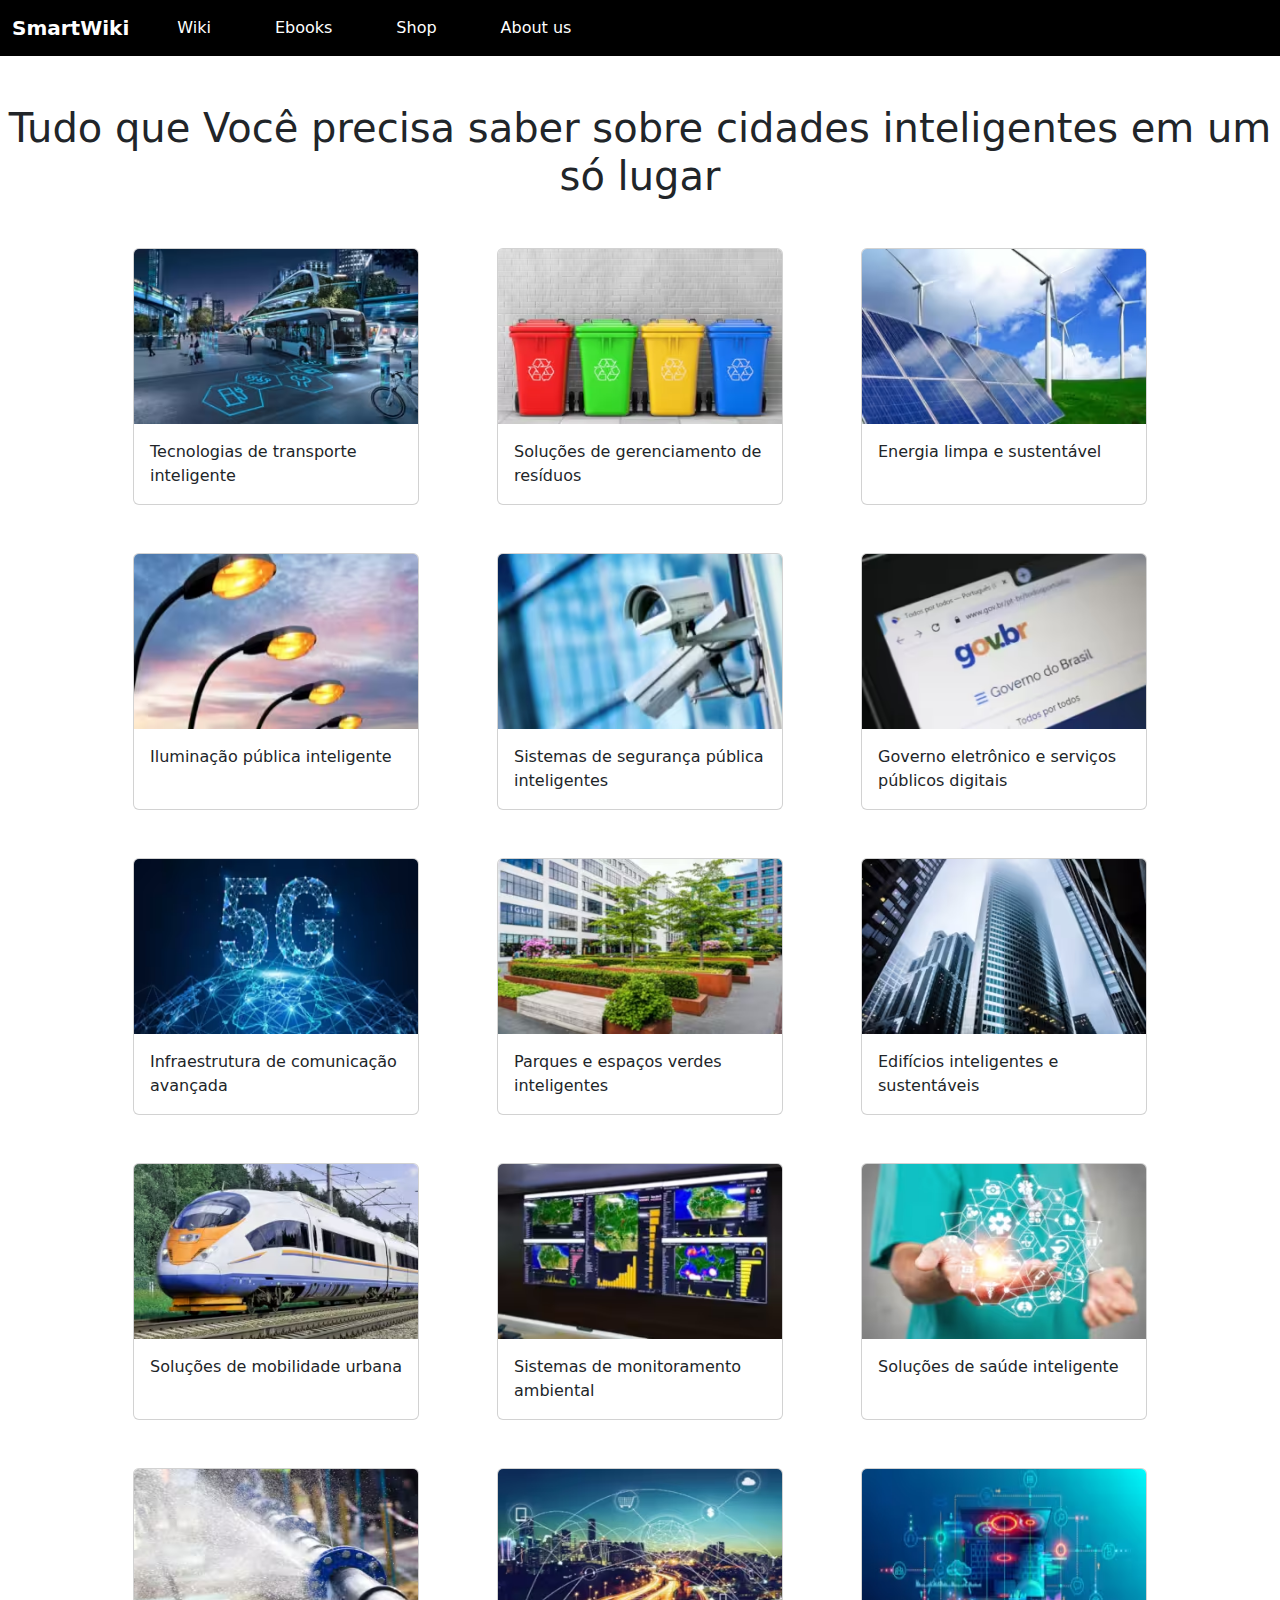
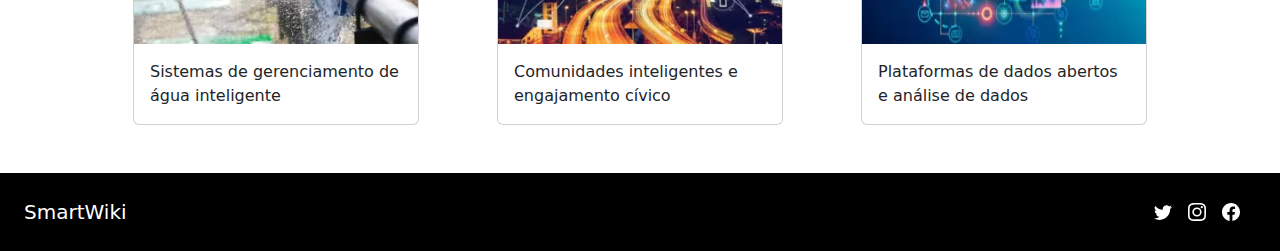
<file: index.html>
<!DOCTYPE html>
<html lang="pt-br">
    <head>
        <meta charset="UTF-8">
        <meta http-equiv="X-UA-Compatible" content="IE=edge">
        <meta name="viewport" content="width=device-width, initial-scale=1.0">
        <title>SmartWiki</title>
        <link rel="shortcut icon" href="assets/img/favicon.ico" type="image/x-icon">
        <link rel="stylesheet" href="assets/css/bootstrap.min.css">
        <link rel="stylesheet" href="assets/css/default.css">
        
        <style>
            .myCardStyle{
                cursor: pointer;
            }

            .myCardStyle:hover {    
                box-shadow: 0px 0px 10px rgba(0, 0, 0, 0.5);
                transform: translateY(-5px);
                transition: all 0.3s ease-in-out;
            }
        </style>
    </head>
    <body>
        <nav class="navbar navbar-expand-lg" style="background-color: #000;" data-bs-theme="dark">
            <div class="container-fluid">
                <a class="navbar-brand text-white fw-bold" href="index.html">
                    SmartWiki
                </a>
                <button class="navbar-toggler" type="button" data-bs-toggle="collapse" data-bs-target="#navbarNavAltMarkup" aria-controls="navbarNavAltMarkup" aria-expanded="false" aria-label="Toggle navigation">
                <span class="navbar-toggler-icon"></span>
                </button>
                <div class="collapse navbar-collapse" id="navbarNavAltMarkup">
                    <div class="navbar-nav ">
                        <a class="nav-link mx-4 active text-white" aria-current="page" href="index.html">Wiki</a>
                        <a class="nav-link mx-4 text-white" href="ebook.html">Ebooks</a>
                        <a class="nav-link mx-4 text-white" href="shop.html">Shop</a>
                        <a class="nav-link mx-4 text-white" href="about.html">About us</a>
                    </div>
                </div>
            </div>
        </nav>

        <header>
            <h1 class="text-center my-5">Tudo que Você precisa saber sobre cidades inteligentes em um só lugar</h1>
        </header>

        <main>
            <section class="container row g-5 mx-auto" id="cardsContainer"></section>
        </main>
        

        <footer class="d-flex flex-row justify-content-between align-items-center bg-black w-100 p-4 mt-5">
            <div class="d-flex flex-row align-items-center">
                <p class="text-white fs-5 my-auto">SmartWiki</p>
            </div>

            <div class="d-flex flex-row text-white">
                <img src="assets/img/twitter.svg" width="18px" height="18px" class="me-3" alt="" role="button">
                <img src="assets/img/instagram.svg" width="18px" height="18px" class="me-3" alt="" role="button">
                <img src="assets/img/facebook.svg" width="18px" height="18px" class="me-3" alt="" role="button">
            </div>
        </footer>
        
        <script src="assets/js/wiki.js"></script>
        <script src="assets/js/bootstrap.bundle.min.js"></script>
    </body>
</html>
</file>
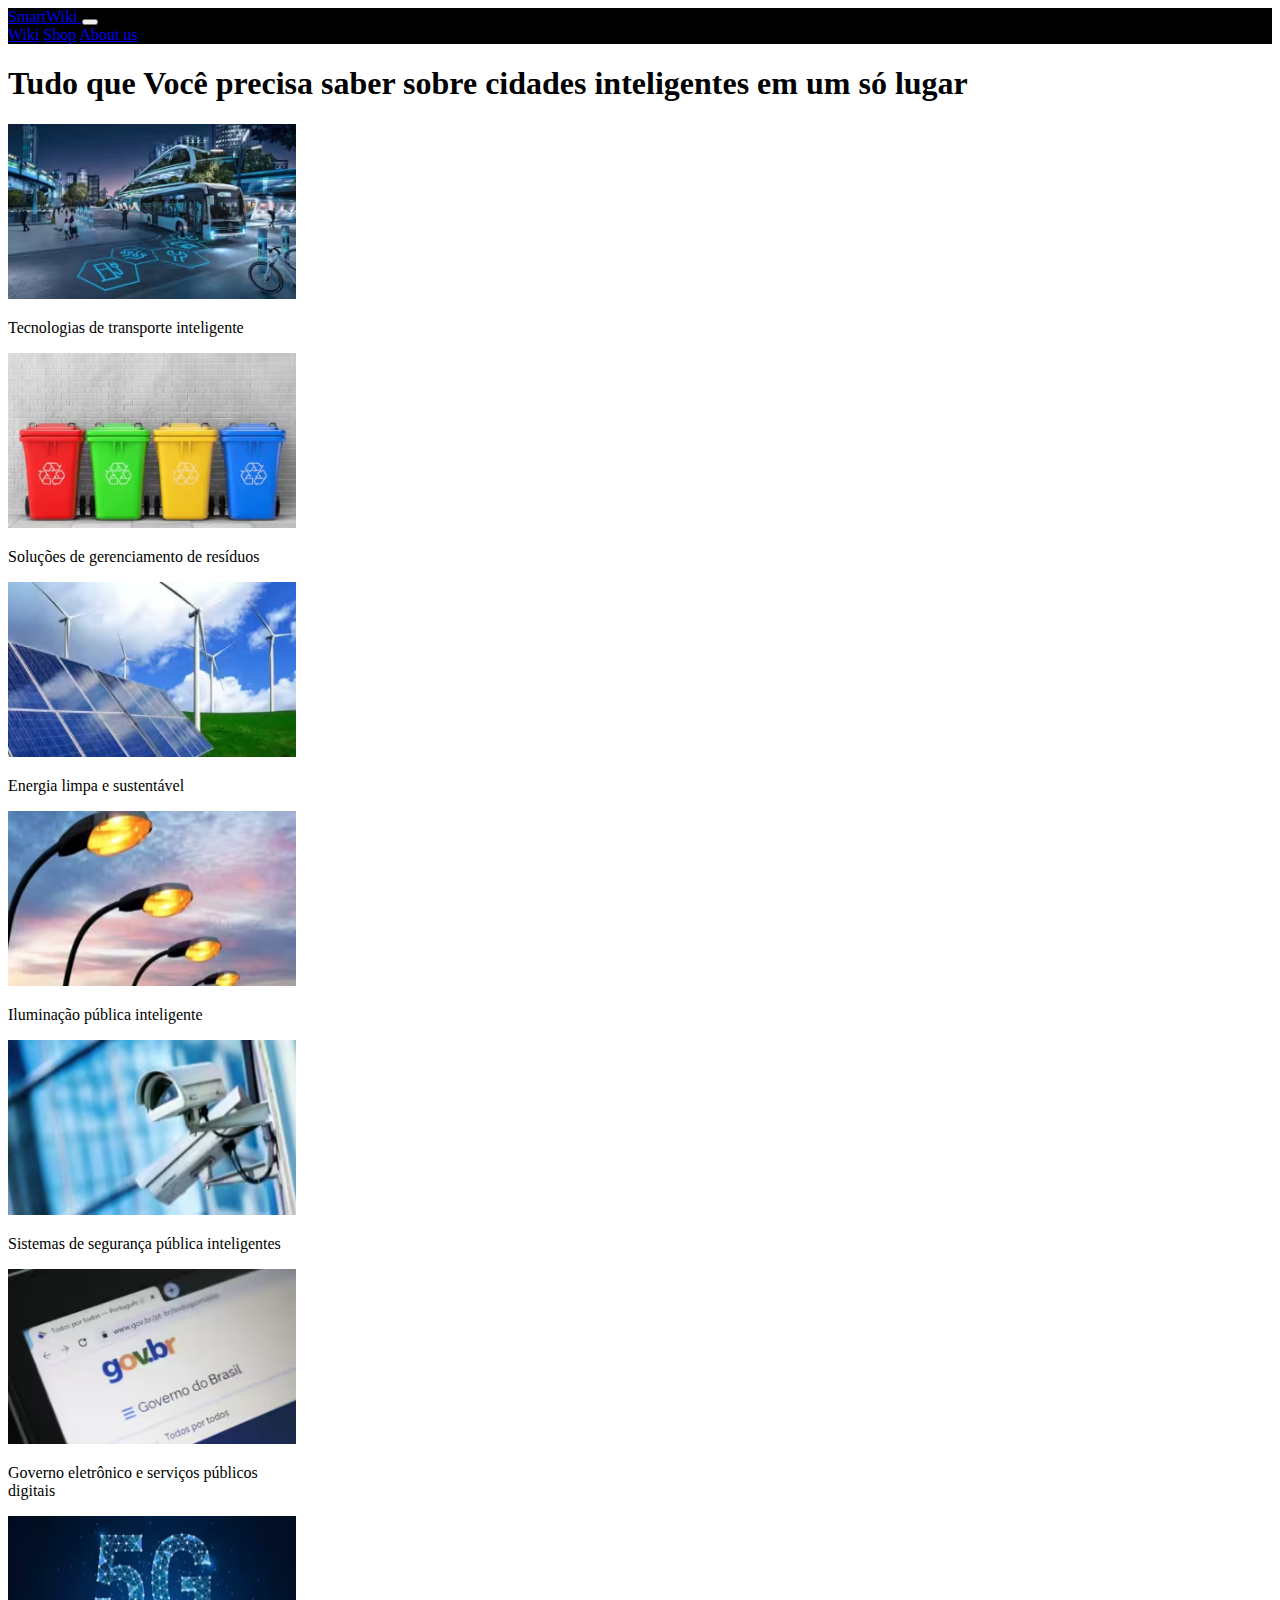
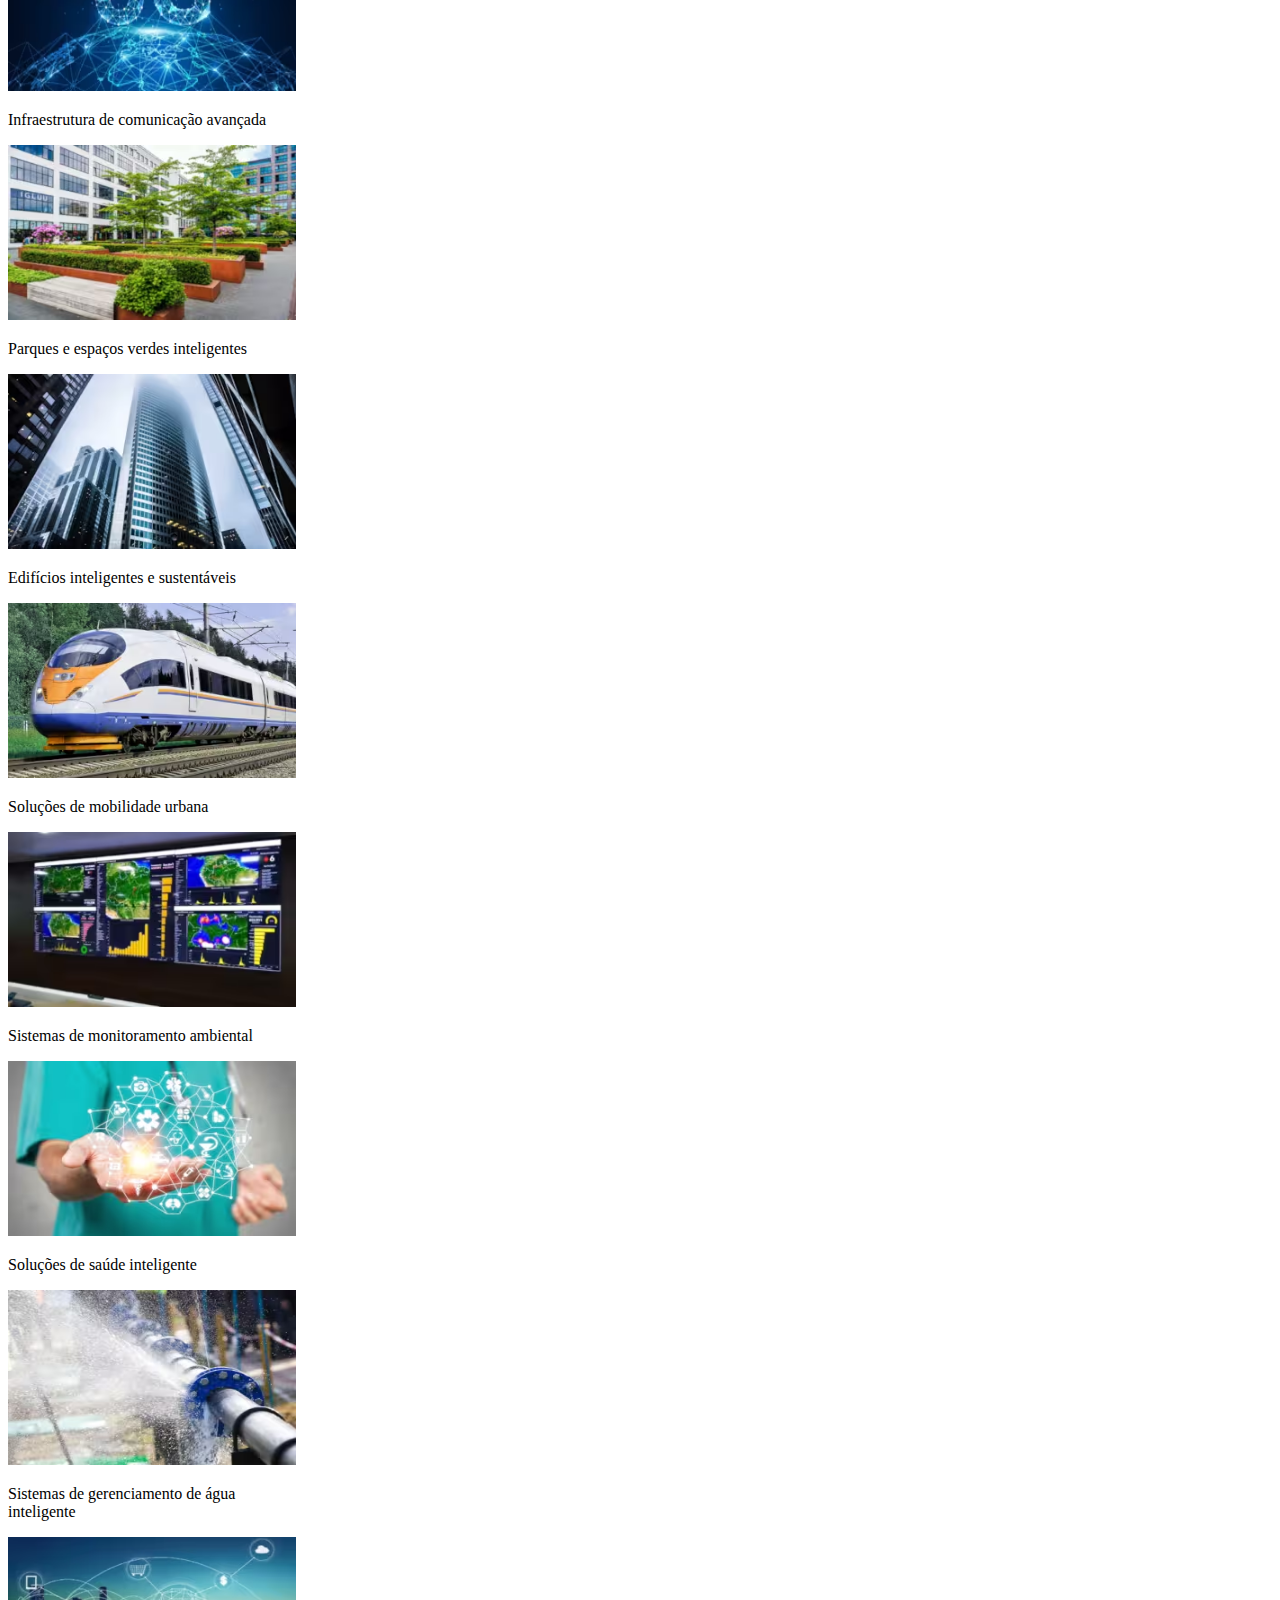
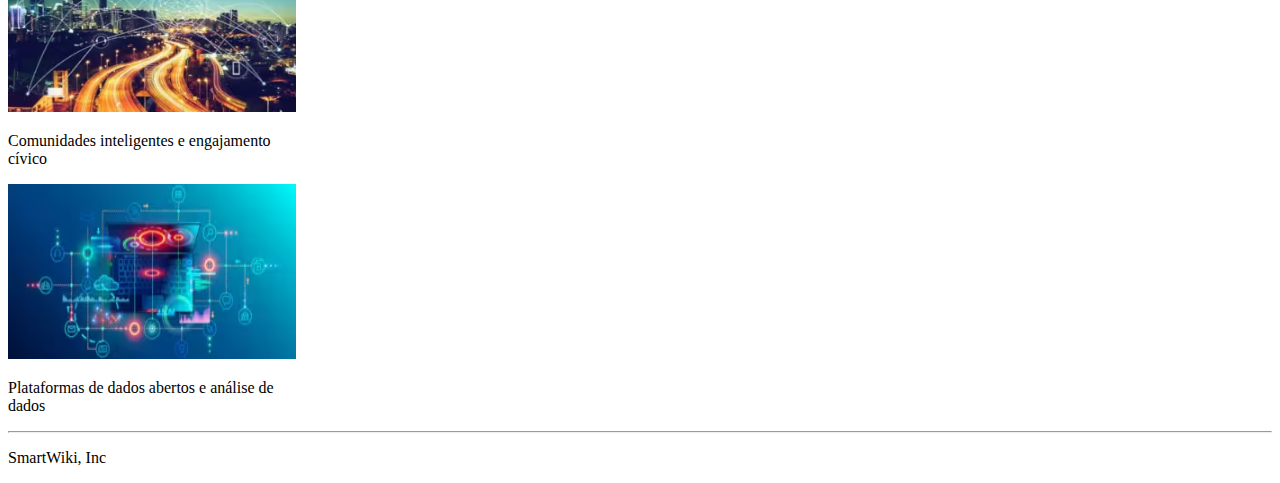
<file: public/index.html>
<!DOCTYPE html>
<html lang="pt-br">
    <head>
        <meta charset="UTF-8">
        <meta http-equiv="X-UA-Compatible" content="IE=edge">
        <meta name="viewport" content="width=device-width, initial-scale=1.0">
        <title>SmartWiki</title>
        <link rel="shortcut icon" href="assets/img/favicon.ico" type="image/x-icon">
        <link href="https://cdn.jsdelivr.net/npm/bootstrap@5.3.0-alpha3/dist/css/bootstrap.min.css" rel="stylesheet" integrity="sha384-KK94CHFLLe+nY2dmCWGMq91rCGa5gtU4mk92HdvYe+M/SXH301p5ILy+dN9+nJOZ" crossorigin="anonymous">
        <link rel="stylesheet" href="assets/css/default.css">
        <script src="assets/js/home.js"></script>
        <style>
            .myCardStyle{
                cursor: pointer;
            }

            .myCardStyle:hover {    
                box-shadow: 0px 0px 10px rgba(0, 0, 0, 0.5);
                transform: translateY(-5px);
                transition: all 0.3s ease-in-out;
            }
        </style>
    </head>
    <body>
        <nav class="navbar navbar-expand-lg" style="background-color: #000;" data-bs-theme="dark">
            <div class="container-fluid">
                <a class="navbar-brand text-white fw-bold" href="index.html">
                    SmartWiki
                </a>
                <button class="navbar-toggler" type="button" data-bs-toggle="collapse" data-bs-target="#navbarNavAltMarkup" aria-controls="navbarNavAltMarkup" aria-expanded="false" aria-label="Toggle navigation">
                <span class="navbar-toggler-icon"></span>
                </button>
                <div class="collapse navbar-collapse" id="navbarNavAltMarkup">
                    <div class="navbar-nav ">
                        <a class="nav-link mx-4 active text-white" aria-current="page" href="index.html">Wiki</a>
                        <a class="nav-link mx-4 text-white" href="shop.html">Shop</a>
                        <a class="nav-link mx-4 text-white" href="about.html">About us</a>
                    </div>
                </div>
            </div>
        </nav>

        <header>
            <h1 class="text-center my-5">Tudo que Você precisa saber sobre cidades inteligentes em um só lugar</h1>
        </header>

        <main>
            <div class="container row mx-auto g-4 my-4 card-group justify-content-center mb-5" id="cardsContainer"></div>
        </main>

        <footer class="d-flex flex-column bg-black text-white py-4">
            <hr class="text-white w-75 mx-auto">

            <div class="d-flex flex-wrap justify-content-center align-items-center flex-column flex-sm-row">
                <p class="my-0 ms-sm-4 fs-5 fw-bold mb-1 mb-sm-0">SmartWiki, Inc</p>
            </div>
        </footer>
        
        <script src="https://cdn.jsdelivr.net/npm/bootstrap@5.3.0-alpha3/dist/js/bootstrap.bundle.min.js" integrity="sha384-ENjdO4Dr2bkBIFxQpeoTz1HIcje39Wm4jDKdf19U8gI4ddQ3GYNS7NTKfAdVQSZe" crossorigin="anonymous" defer></script>
    </body>
</html>
</file>
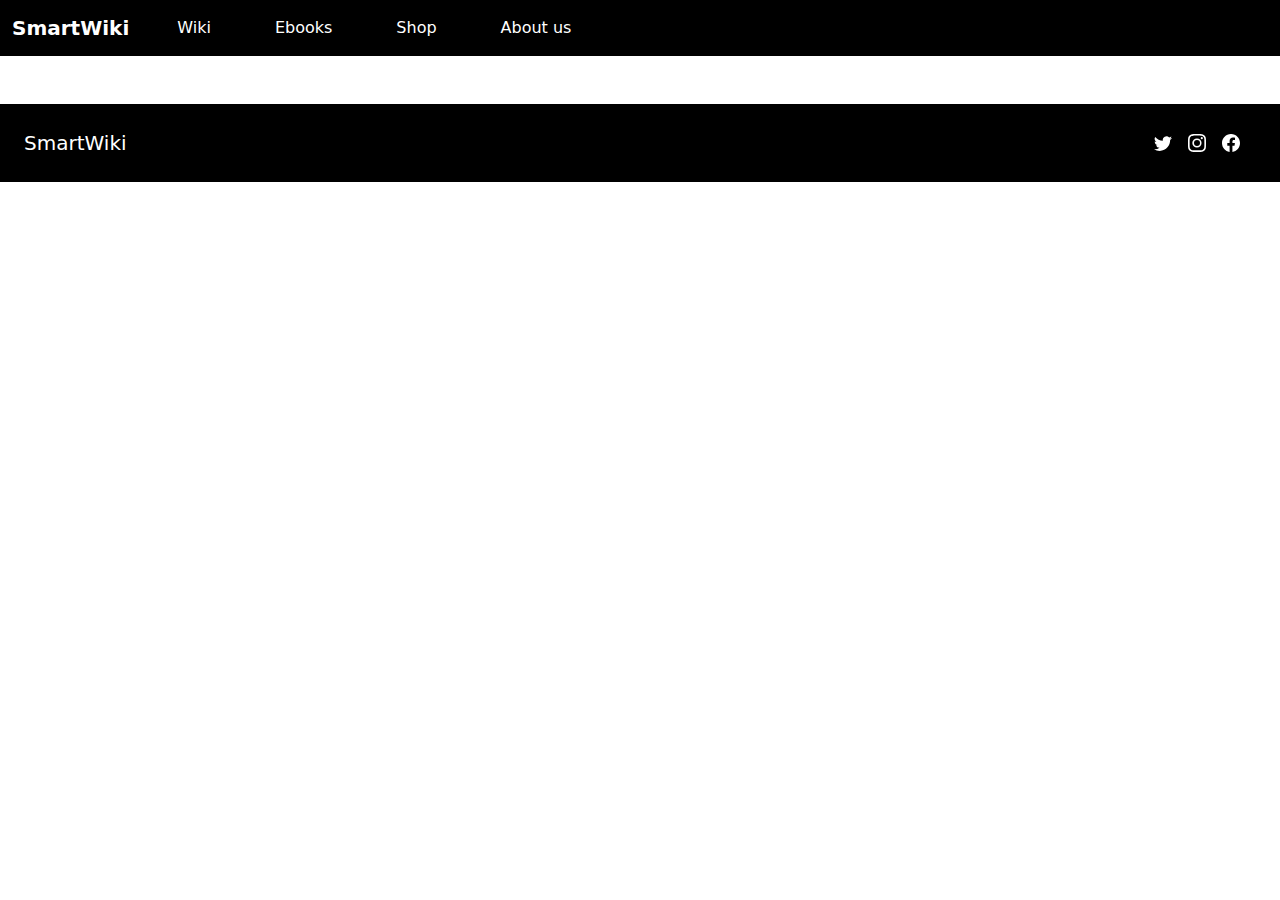
<file: document.html>
<!DOCTYPE html>
<html lang="pt-br">
    <head>
        <meta charset="UTF-8">
        <meta http-equiv="X-UA-Compatible" content="IE=edge">
        <meta name="viewport" content="width=device-width, initial-scale=1.0">
        <title>SmartWiki</title>
        <link rel="shortcut icon" href="assets/img/favicon.ico" type="image/x-icon">
        <link rel="stylesheet" href="assets/css/bootstrap.min.css">
        <link rel="stylesheet" href="assets/css/default.css">
    </head>
    <body>
        <nav class="navbar navbar-expand-lg" style="background-color: #000;" data-bs-theme="dark">
            <div class="container-fluid">
                <a class="navbar-brand text-white fw-bold" href="index.html">
                    SmartWiki
                </a>
                <button class="navbar-toggler" type="button" data-bs-toggle="collapse" data-bs-target="#navbarNavAltMarkup" aria-controls="navbarNavAltMarkup" aria-expanded="false" aria-label="Toggle navigation">
                <span class="navbar-toggler-icon"></span>
                </button>
                <div class="collapse navbar-collapse" id="navbarNavAltMarkup">
                    <div class="navbar-nav ">
                        <a class="nav-link mx-4 active text-white" aria-current="page" href="index.html">Wiki</a>
                        <a class="nav-link mx-4 text-white" href="ebook.html">Ebooks</a>
                        <a class="nav-link mx-4 text-white" href="shop.html">Shop</a>
                        <a class="nav-link mx-4 text-white" href="about.html">About us</a>
                    </div>
                </div>
            </div>
        </nav>

        <main>
            <section class="container d-flex justify-content-center flex-column align-items-center" id="doc"></section>
        </main>

        <footer class="d-flex flex-row justify-content-between align-items-center bg-black w-100 p-4 mt-5">
            <div class="d-flex flex-row align-items-center">
                <p class="text-white fs-5 my-auto">SmartWiki</p>
            </div>

            <div class="d-flex flex-row text-white">
                <img src="assets/img/twitter.svg" width="18px" height="18px" class="me-3" alt="" role="button">
                <img src="assets/img/instagram.svg" width="18px" height="18px" class="me-3" alt="" role="button">
                <img src="assets/img/facebook.svg" width="18px" height="18px" class="me-3" alt="" role="button">
            </div>
        </footer>
        
        <script src="assets/js/document.js"></script>
        <script src="assets/js/bootstrap.bundle.min.js"></script>
    </body>
</html>
</file>
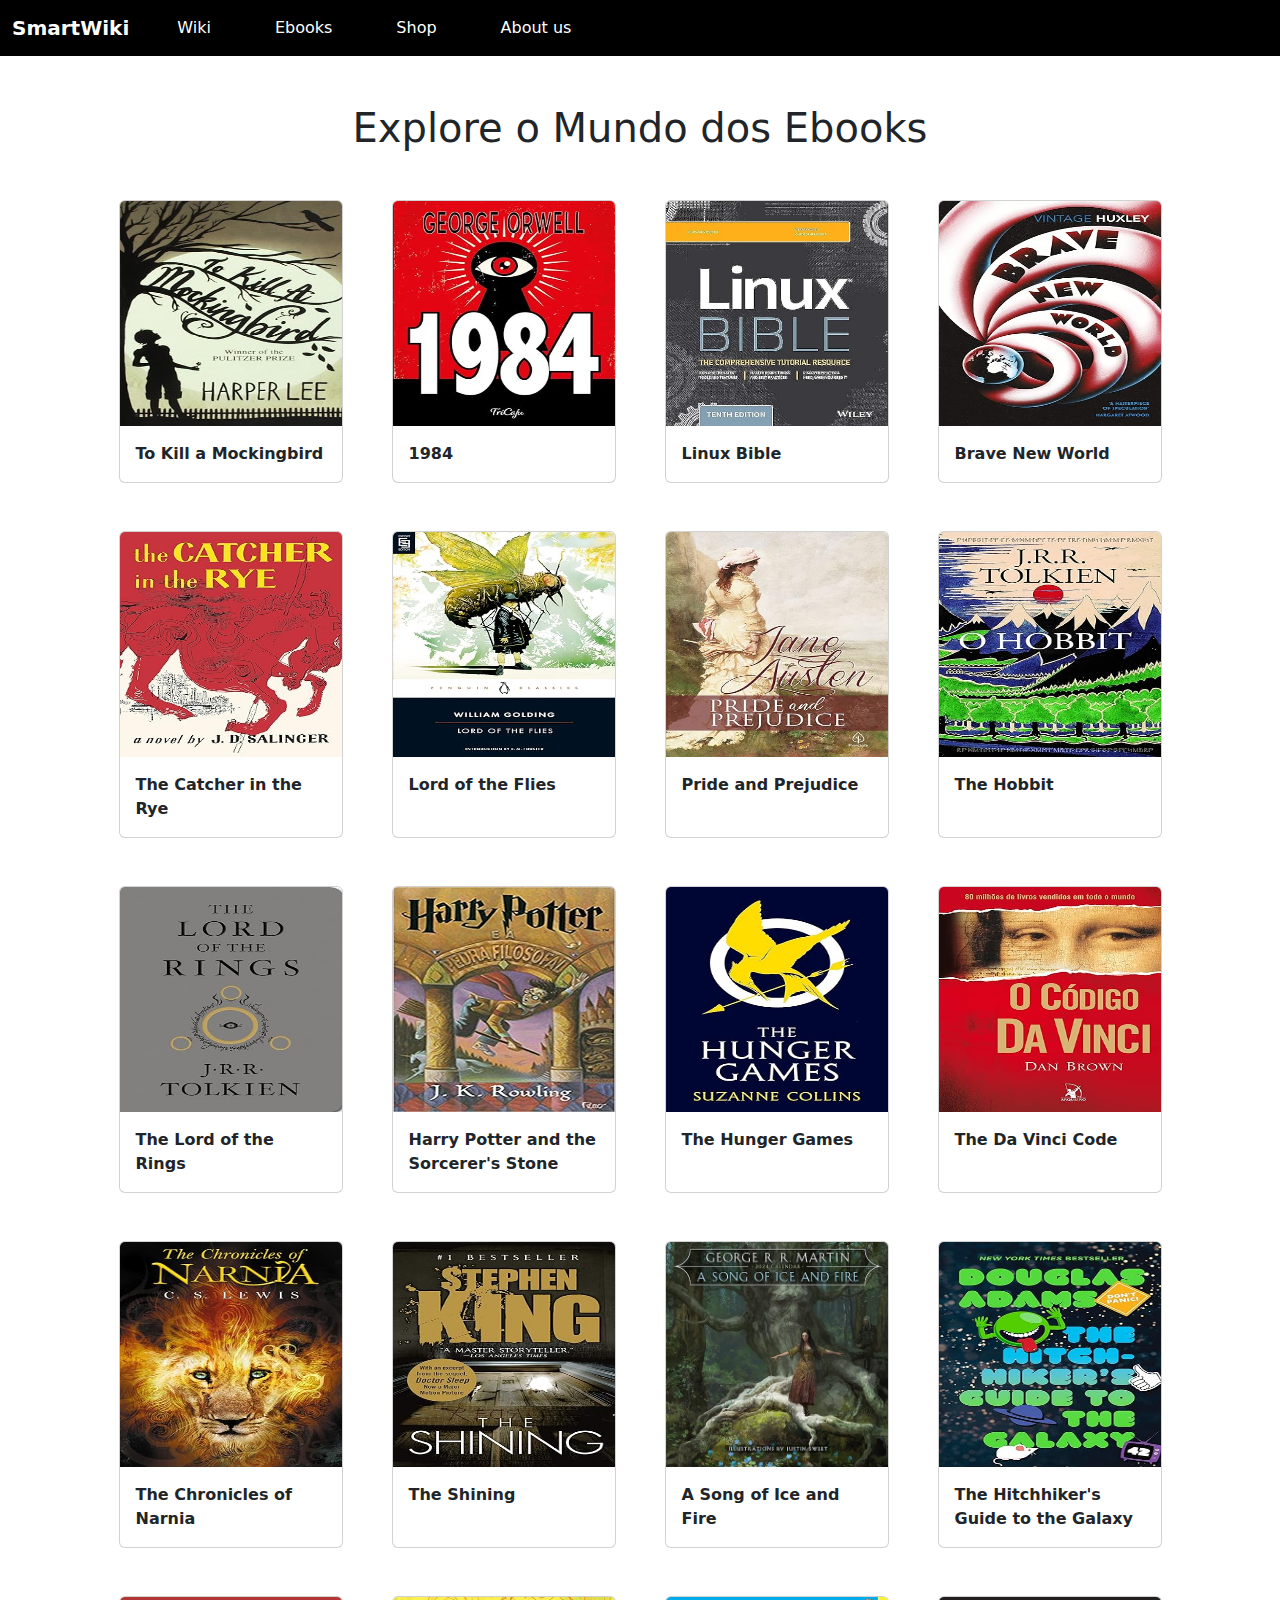
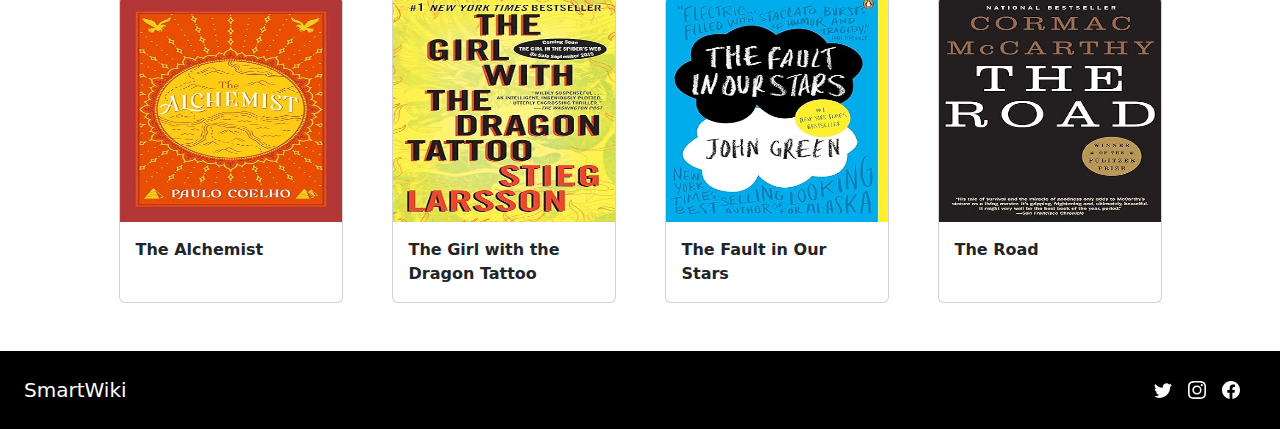
<file: ebook.html>
<!DOCTYPE html>
<html lang="pt-br">
    <head>
        <meta charset="UTF-8">
        <meta http-equiv="X-UA-Compatible" content="IE=edge">
        <meta name="viewport" content="width=device-width, initial-scale=1.0">
        <title>SmartWiki</title>
        <link rel="shortcut icon" href="assets/img/favicon.ico" type="image/x-icon">
        <link rel="stylesheet" href="assets/css/bootstrap.min.css">
        <link rel="stylesheet" href="assets/css/default.css">
        
        <style>
            .myCardStyle{
                cursor: pointer;
            }

            .myCardStyle:hover {    
                box-shadow: 0px 0px 10px rgba(0, 0, 0, 0.5);
                transform: translateY(-5px);
                transition: all 0.3s ease-in-out;
            }
        </style>
    </head>
    <body>
        <nav class="navbar navbar-expand-lg" style="background-color: #000;" data-bs-theme="dark">
            <div class="container-fluid">
                <a class="navbar-brand text-white fw-bold" href="index.html">
                    SmartWiki
                </a>
                <button class="navbar-toggler" type="button" data-bs-toggle="collapse" data-bs-target="#navbarNavAltMarkup" aria-controls="navbarNavAltMarkup" aria-expanded="false" aria-label="Toggle navigation">
                <span class="navbar-toggler-icon"></span>
                </button>
                <div class="collapse navbar-collapse" id="navbarNavAltMarkup">
                    <div class="navbar-nav ">
                        <a class="nav-link mx-4 active text-white" aria-current="page" href="index.html">Wiki</a>
                        <a class="nav-link mx-4 text-white" href="ebook.html">Ebooks</a>
                        <a class="nav-link mx-4 text-white" href="shop.html">Shop</a>
                        <a class="nav-link mx-4 text-white" href="about.html">About us</a>
                    </div>
                </div>
            </div>
        </nav>

        <header>
            <h1 class="text-center my-5">Explore o Mundo dos Ebooks</h1>
        </header>

        <main>
            <section class="container row g-5 mx-auto" id="cardsContainer"></section>
        </main>
        

        <footer class="d-flex flex-row justify-content-between align-items-center bg-black w-100 p-4 mt-5">
            <div class="d-flex flex-row align-items-center">
                <p class="text-white fs-5 my-auto">SmartWiki</p>
            </div>

            <div class="d-flex flex-row text-white">
                <img src="assets/img/twitter.svg" width="18px" height="18px" class="me-3" alt="" role="button">
                <img src="assets/img/instagram.svg" width="18px" height="18px" class="me-3" alt="" role="button">
                <img src="assets/img/facebook.svg" width="18px" height="18px" class="me-3" alt="" role="button">
            </div>
        </footer>
        
        <script src="assets/js/ebook.js"></script>
        <script src="assets/js/bootstrap.bundle.min.js"></script>
    </body>
</html>
</file>
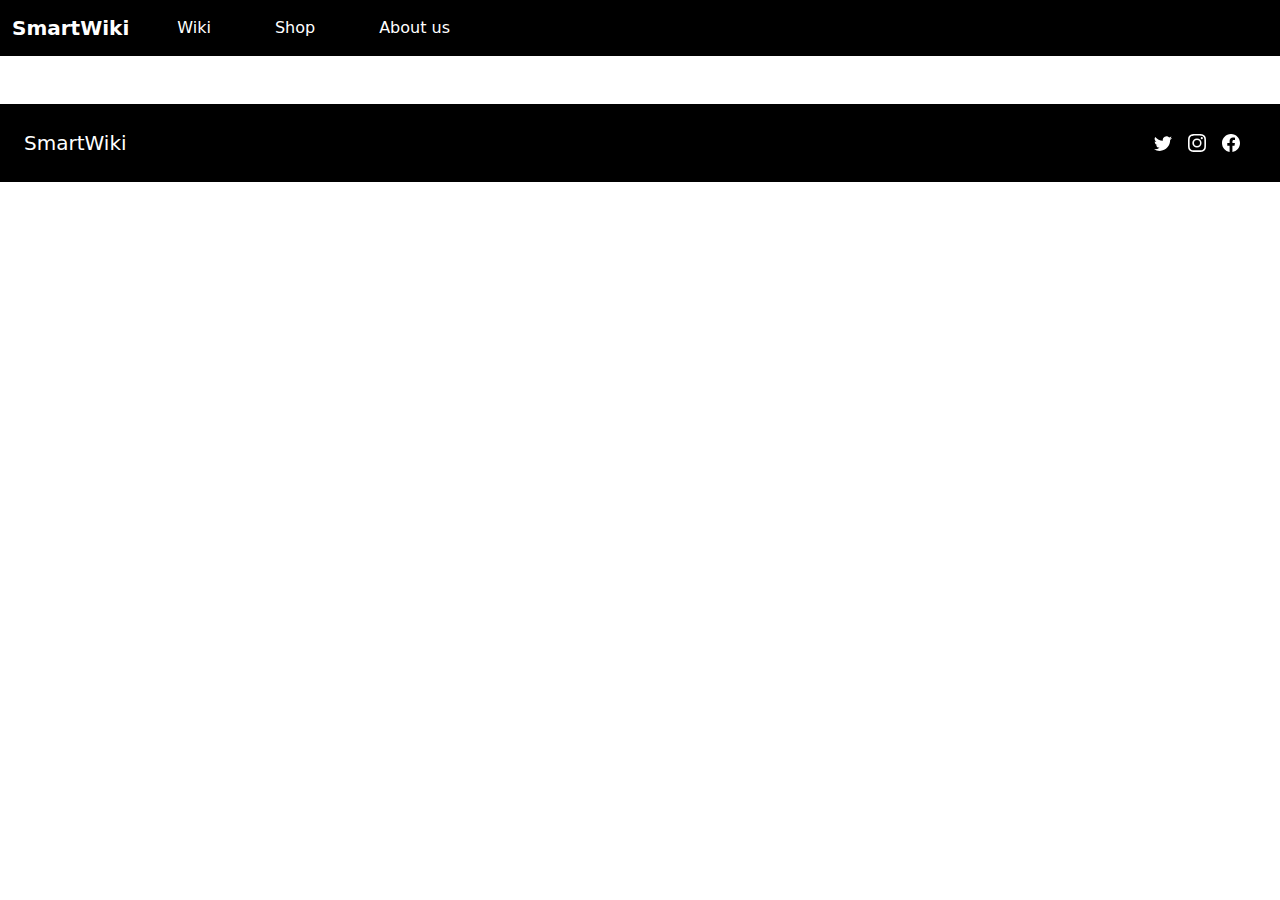
<file: product.html>
<!DOCTYPE html>
<html lang="pt-br">
    <head>
        <meta charset="UTF-8">
        <meta http-equiv="X-UA-Compatible" content="IE=edge">
        <meta name="viewport" content="width=device-width, initial-scale=1.0">
        <title>SmartWiki</title>
        <link rel="shortcut icon" href="assets/img/favicon.ico" type="image/x-icon">
        <link rel="stylesheet" href="assets/css/bootstrap.min.css">
        <link rel="stylesheet" href="assets/css/default.css">
    </head>
    <body>
        <nav class="navbar navbar-expand-lg" style="background-color: #000;" data-bs-theme="dark">
            <div class="container-fluid">
                <a class="navbar-brand text-white fw-bold" href="index.html">
                    SmartWiki
                </a>
                <button class="navbar-toggler" type="button" data-bs-toggle="collapse" data-bs-target="#navbarNavAltMarkup" aria-controls="navbarNavAltMarkup" aria-expanded="false" aria-label="Toggle navigation">
                <span class="navbar-toggler-icon"></span>
                </button>
                <div class="collapse navbar-collapse" id="navbarNavAltMarkup">
                    <div class="navbar-nav ">
                        <a class="nav-link mx-4 active text-white" aria-current="page" href="index.html">Wiki</a>
                        <a class="nav-link mx-4 text-white" href="shop.html">Shop</a>
                        <a class="nav-link mx-4 text-white" href="about.html">About us</a>
                    </div>
                </div>
            </div>
        </nav>

        <section class="container d-flex flex-column align-items-center mb-5" id="productSection"></section>

        <footer class="d-flex flex-row justify-content-between align-items-center bg-black w-100 p-4 mt-5">
            <div class="d-flex flex-row align-items-center">
                <p class="text-white fs-5 my-auto">SmartWiki</p>
            </div>

            <div class="d-flex flex-row text-white">
                <img src="assets/img/twitter.svg" width="18px" height="18px" class="me-3" alt="" role="button">
                <img src="assets/img/instagram.svg" width="18px" height="18px" class="me-3" alt="" role="button">
                <img src="assets/img/facebook.svg" width="18px" height="18px" class="me-3" alt="" role="button">
            </div>
        </footer>

        <script src="assets/js/product.js"></script>
        <script src="assets/js/bootstrap.bundle.min.js"></script>
    </body>
</html>
</file>
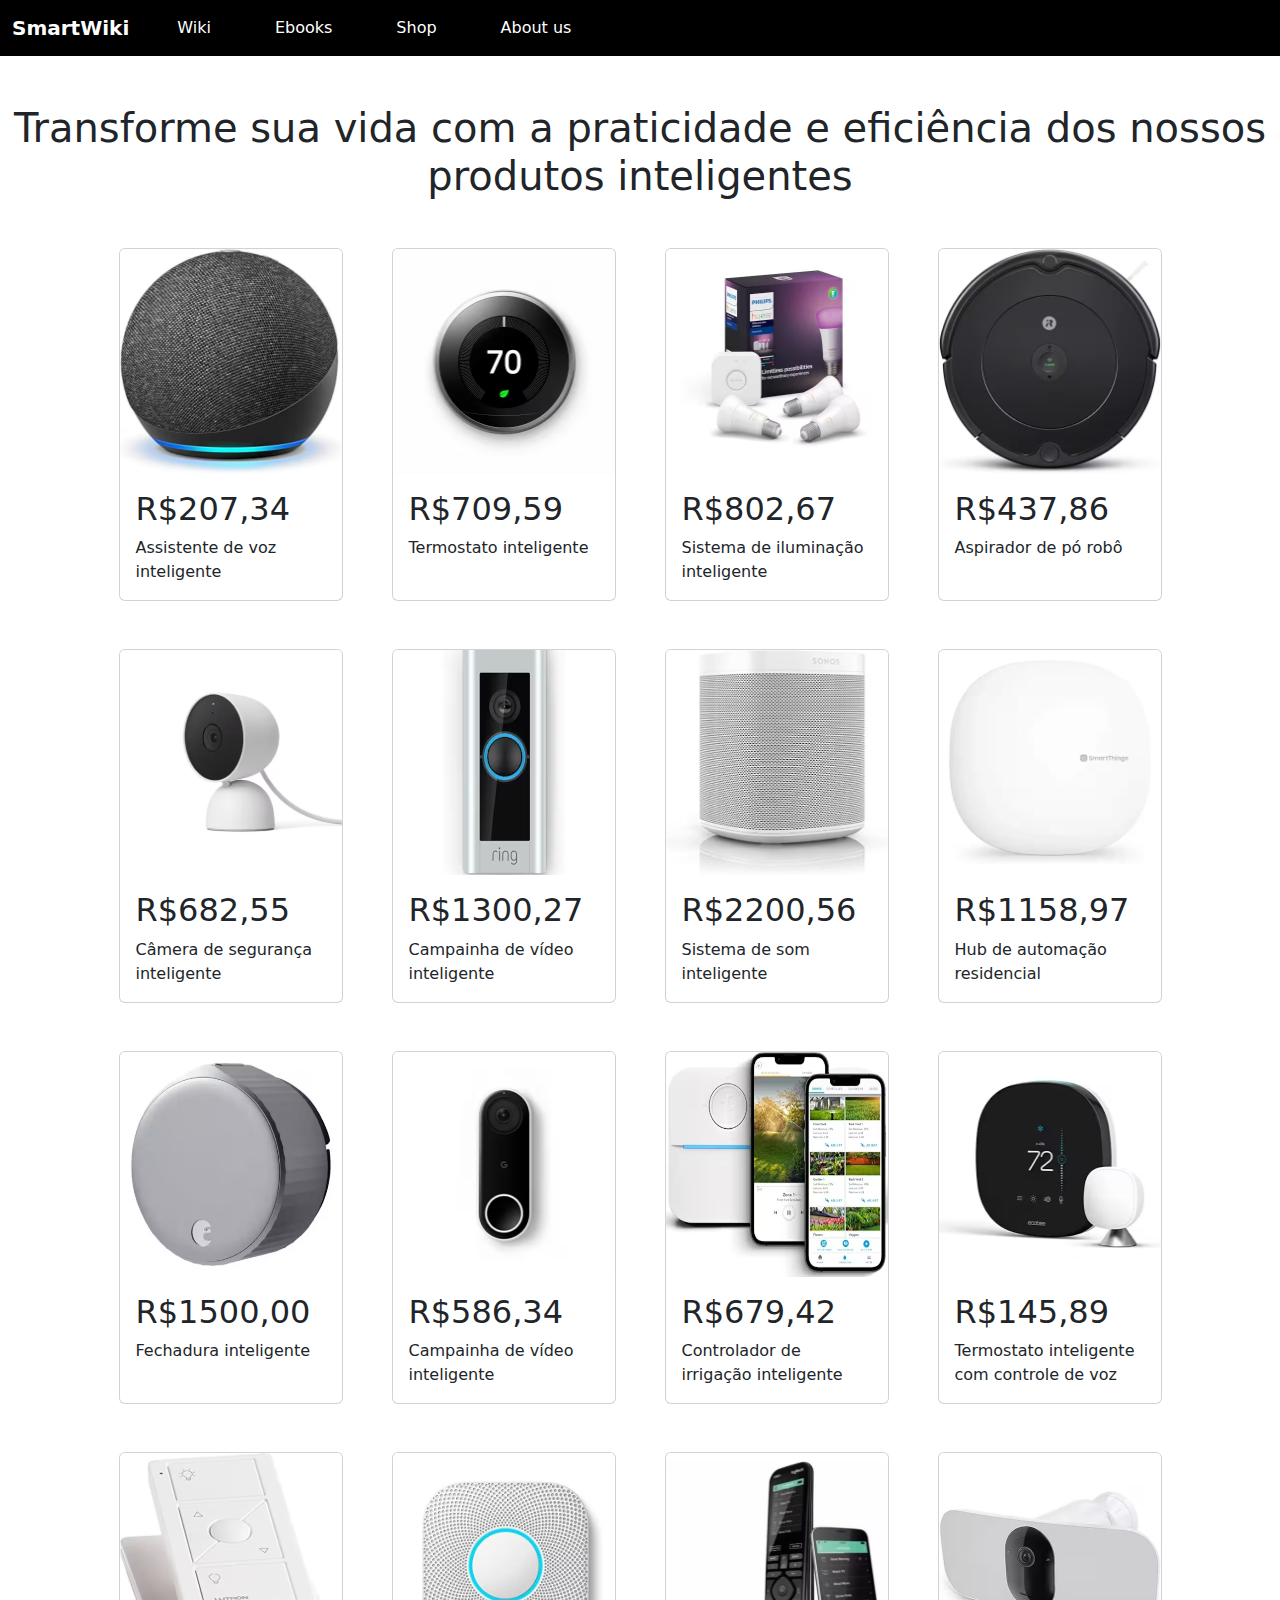
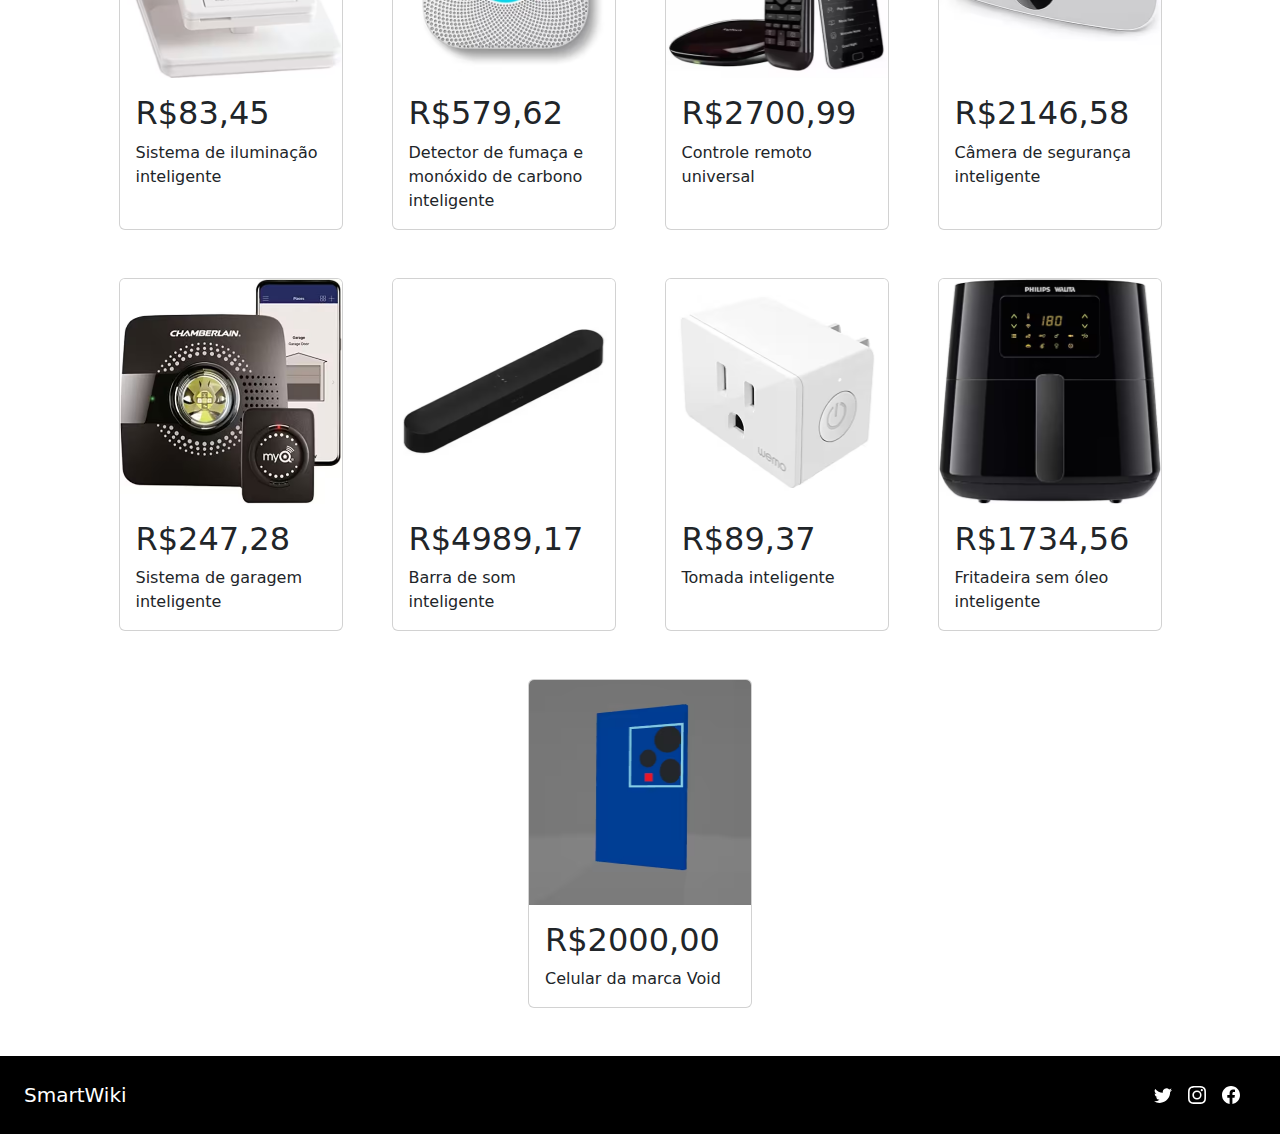
<file: shop.html>
<!DOCTYPE html>
<html lang="pt-br">
    <head>
        <meta charset="UTF-8">
        <meta http-equiv="X-UA-Compatible" content="IE=edge">
        <meta name="viewport" content="width=device-width, initial-scale=1.0">
        <title>SmartWiki</title>
        <link rel="shortcut icon" href="assets/img/favicon.ico" type="image/x-icon">
        <link rel="stylesheet" href="assets/css/bootstrap.min.css">
        <link rel="stylesheet" href="assets/css/default.css">
        <style>
            .myCardStyle{
                cursor: pointer;
            }

            .myCardStyle:hover {    
                box-shadow: 0px 0px 10px rgba(0, 0, 0, 0.5);
                transform: translateY(-5px);
                transition: all 0.3s ease-in-out;
            }
        </style>
    </head>
    <body>
        <nav class="navbar navbar-expand-lg" style="background-color: #000;" data-bs-theme="dark">
            <div class="container-fluid">
                <a class="navbar-brand text-white fw-bold" href="index.html">
                    SmartWiki
                </a>
                <button class="navbar-toggler" type="button" data-bs-toggle="collapse" data-bs-target="#navbarNavAltMarkup" aria-controls="navbarNavAltMarkup" aria-expanded="false" aria-label="Toggle navigation">
                <span class="navbar-toggler-icon"></span>
                </button>
                <div class="collapse navbar-collapse" id="navbarNavAltMarkup">
                    <div class="navbar-nav ">
                        <a class="nav-link mx-4 active text-white" aria-current="page" href="index.html">Wiki</a>
                        <a class="nav-link mx-4 text-white" href="ebook.html">Ebooks</a>
                        <a class="nav-link mx-4 text-white" href="shop.html">Shop</a>
                        <a class="nav-link mx-4 text-white" href="about.html">About us</a>
                    </div>
                </div>
            </div>
        </nav>

        <header>
            <h1 class="text-center my-5">Transforme sua vida com a praticidade e eficiência dos nossos produtos inteligentes</h1>
        </header>

        <section class="container row g-5 mx-auto" id="cardsContainer"></section>

        <footer class="d-flex flex-row justify-content-between align-items-center bg-black w-100 p-4 mt-5">
            <div class="d-flex flex-row align-items-center">
                <p class="text-white fs-5 my-auto">SmartWiki</p>
            </div>

            <div class="d-flex flex-row text-white">
                <img src="assets/img/twitter.svg" width="18px" height="18px" class="me-3" alt="" role="button">
                <img src="assets/img/instagram.svg" width="18px" height="18px" class="me-3" alt="" role="button">
                <img src="assets/img/facebook.svg" width="18px" height="18px" class="me-3" alt="" role="button">
            </div>
        </footer>
        
        <script src="assets/js/shop.js"></script>
        <script src="assets/js/bootstrap.bundle.min.js"></script>
    </body>
</html>
</file>
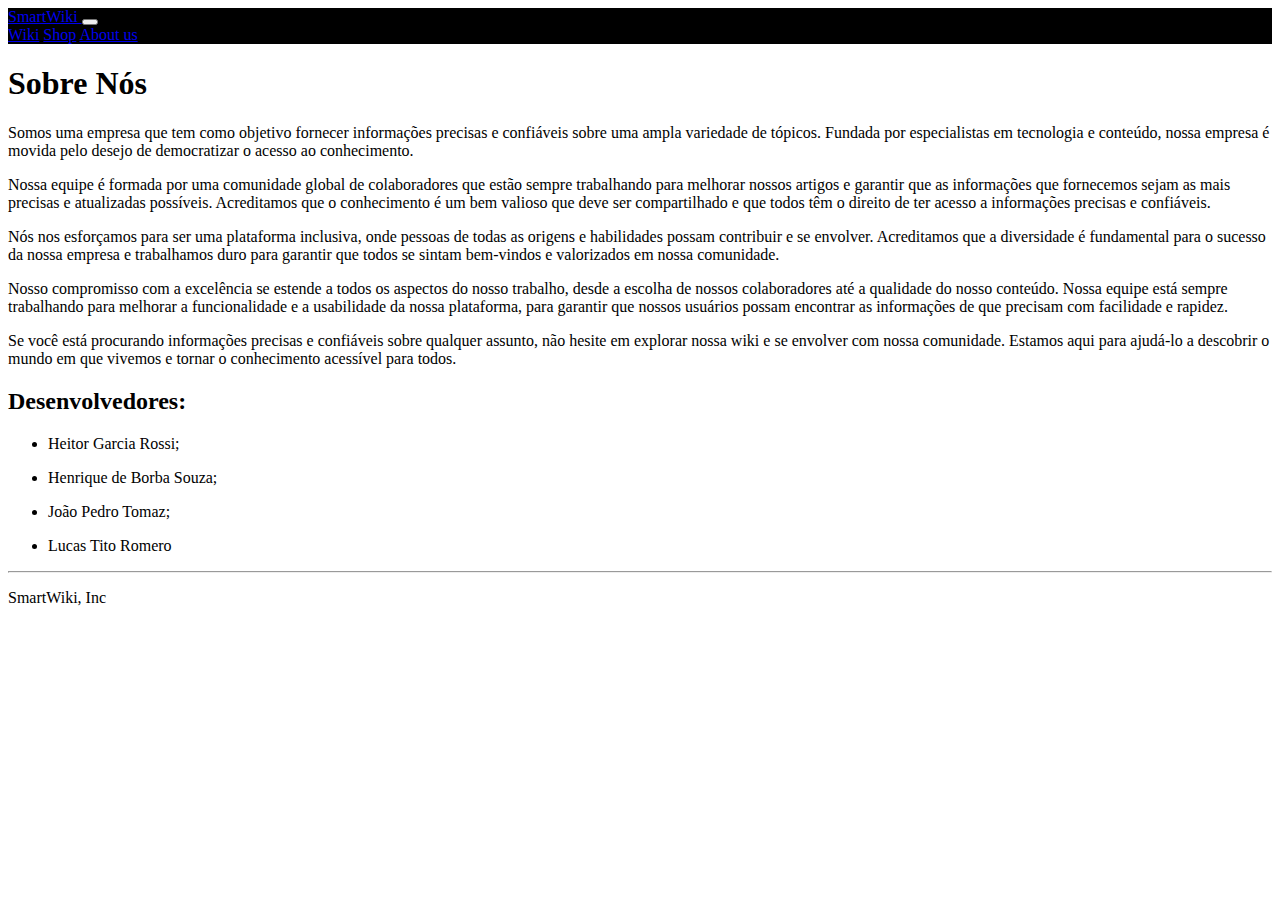
<file: public/about.html>
<!DOCTYPE html>
<html lang="pt-br">
    <head>
        <meta charset="UTF-8">
        <meta http-equiv="X-UA-Compatible" content="IE=edge">
        <meta name="viewport" content="width=device-width, initial-scale=1.0">
        <title>SmartWiki</title>
        <link rel="shortcut icon" href="assets/img/favicon.ico" type="image/x-icon">
        <link href="https://cdn.jsdelivr.net/npm/bootstrap@5.3.0-alpha3/dist/css/bootstrap.min.css" rel="stylesheet" integrity="sha384-KK94CHFLLe+nY2dmCWGMq91rCGa5gtU4mk92HdvYe+M/SXH301p5ILy+dN9+nJOZ" crossorigin="anonymous">
        <link rel="stylesheet" href="assets/css/default.css">
    </head>
    <body>
        <nav class="navbar navbar-expand-lg" style="background-color: #000;" data-bs-theme="dark">
            <div class="container-fluid">
                <a class="navbar-brand text-white fw-bold" href="index.html">
                    SmartWiki
                </a>
                <button class="navbar-toggler" type="button" data-bs-toggle="collapse" data-bs-target="#navbarNavAltMarkup" aria-controls="navbarNavAltMarkup" aria-expanded="false" aria-label="Toggle navigation">
                <span class="navbar-toggler-icon"></span>
                </button>
                <div class="collapse navbar-collapse" id="navbarNavAltMarkup">
                    <div class="navbar-nav ">
                        <a class="nav-link mx-4 active text-white" aria-current="page" href="index.html">Wiki</a>
                        <a class="nav-link mx-4 text-white" href="shop.html">Shop</a>
                        <a class="nav-link mx-4 text-white" href="about.html">About us</a>
                    </div>
                </div>
            </div>
        </nav>

        <header>
            <h1 class="text-center my-5 d-flex justify-content-center">Sobre Nós</h1>
        </header>

        <main>
            <div class="container mb-5">
                <p>
                    Somos uma empresa que tem como objetivo fornecer informações precisas e confiáveis sobre uma ampla variedade de tópicos. Fundada por especialistas em tecnologia e conteúdo, nossa empresa é movida pelo desejo de democratizar o acesso ao conhecimento.
                </p>

                <p>
                    Nossa equipe é formada por uma comunidade global de colaboradores que estão sempre trabalhando para melhorar nossos artigos e garantir que as informações que fornecemos sejam as mais precisas e atualizadas possíveis. Acreditamos que o conhecimento é um bem valioso que deve ser compartilhado e que todos têm o direito de ter acesso a informações precisas e confiáveis.
                </p>

                <p>
                    Nós nos esforçamos para ser uma plataforma inclusiva, onde pessoas de todas as origens e habilidades possam contribuir e se envolver. Acreditamos que a diversidade é fundamental para o sucesso da nossa empresa e trabalhamos duro para garantir que todos se sintam bem-vindos e valorizados em nossa comunidade.
                </p>

                <p>
                    Nosso compromisso com a excelência se estende a todos os aspectos do nosso trabalho, desde a escolha de nossos colaboradores até a qualidade do nosso conteúdo. Nossa equipe está sempre trabalhando para melhorar a funcionalidade e a usabilidade da nossa plataforma, para garantir que nossos usuários possam encontrar as informações de que precisam com facilidade e rapidez.
                </p>

                <p>
                    Se você está procurando informações precisas e confiáveis sobre qualquer assunto, não hesite em explorar nossa wiki e se envolver com nossa comunidade. Estamos aqui para ajudá-lo a descobrir o mundo em que vivemos e tornar o conhecimento acessível para todos.
                </p>

                <h2 class="my-3">Desenvolvedores:</h2>

                <ul class="mx-4">
                    <li>
                        <p>Heitor Garcia Rossi;</p>                        
                    </li>
                    <li>
                        <p>Henrique de Borba Souza;</p>
                    </li>
                    <li>
                        <p>João Pedro Tomaz;</p>
                    </li>
                    <li>
                        <p>Lucas Tito Romero</p>
                    </li>
                </ul>
            </div>
        </main>

        <footer class="d-flex flex-column bg-black text-white py-4">
            <hr class="text-white w-75 mx-auto">

            <div class="d-flex flex-wrap justify-content-center align-items-center flex-column flex-sm-row">
                <p class="my-0 ms-sm-4 fs-5 fw-bold mb-1 mb-sm-0">SmartWiki, Inc</p>
            </div>
        </footer>

        <script src="https://cdn.jsdelivr.net/npm/bootstrap@5.3.0-alpha3/dist/js/bootstrap.bundle.min.js" integrity="sha384-ENjdO4Dr2bkBIFxQpeoTz1HIcje39Wm4jDKdf19U8gI4ddQ3GYNS7NTKfAdVQSZe" crossorigin="anonymous" defer></script>
    </body>
</html>
</file>
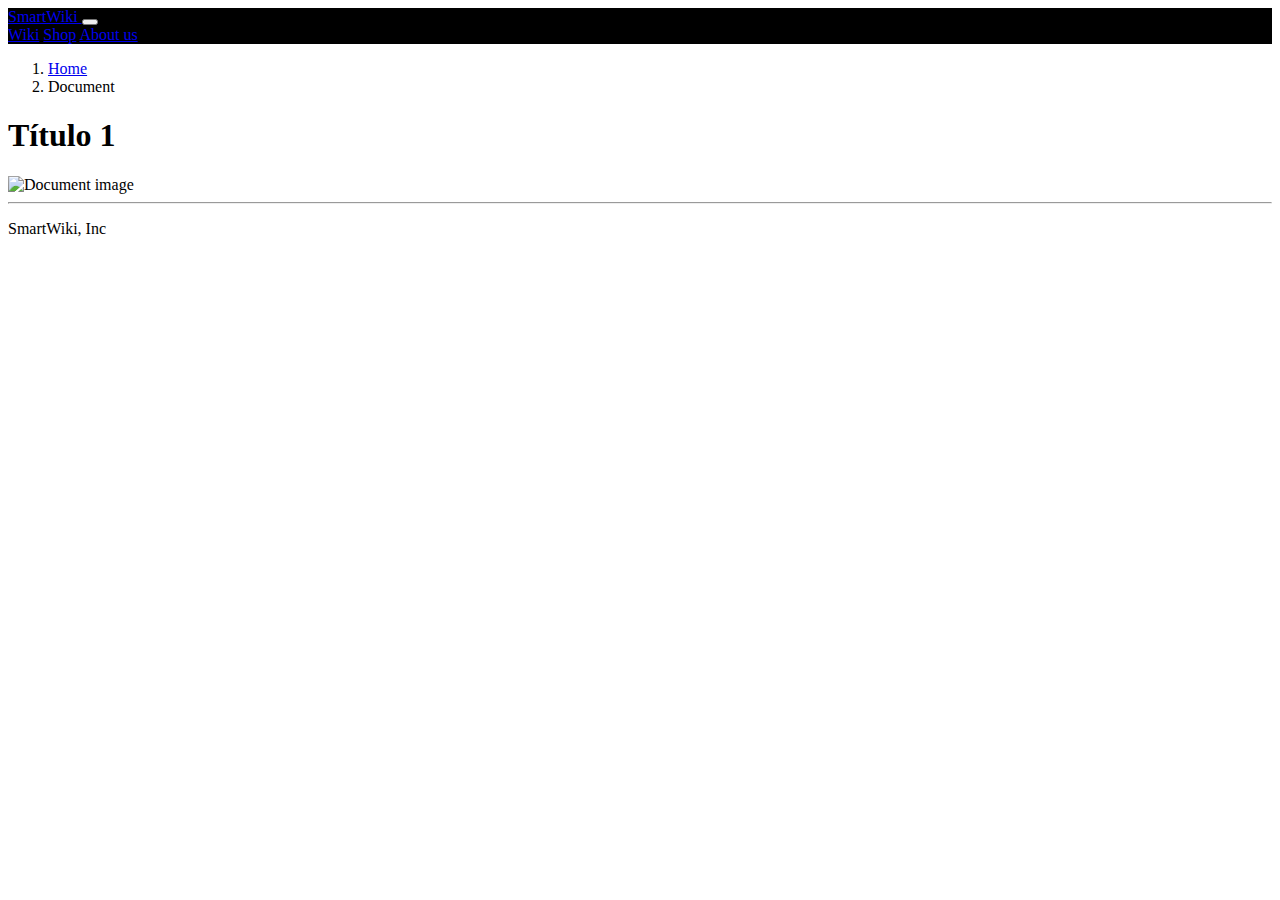
<file: public/document.html>
<!DOCTYPE html>
<html lang="pt-br">
    <head>
        <meta charset="UTF-8">
        <meta http-equiv="X-UA-Compatible" content="IE=edge">
        <meta name="viewport" content="width=device-width, initial-scale=1.0">
        <title>SmartWiki</title>
        <link rel="shortcut icon" href="assets/img/favicon.ico" type="image/x-icon">
        <link href="https://cdn.jsdelivr.net/npm/bootstrap@5.3.0-alpha3/dist/css/bootstrap.min.css" rel="stylesheet" integrity="sha384-KK94CHFLLe+nY2dmCWGMq91rCGa5gtU4mk92HdvYe+M/SXH301p5ILy+dN9+nJOZ" crossorigin="anonymous">
        <link rel="stylesheet" href="assets/css/default.css">
        <script src="assets/js/document.js"></script>
    </head>
    <body>
        <nav class="navbar navbar-expand-lg" style="background-color: #000;" data-bs-theme="dark">
            <div class="container-fluid">
                <a class="navbar-brand text-white fw-bold" href="index.html">
                    SmartWiki
                </a>
                <button class="navbar-toggler" type="button" data-bs-toggle="collapse" data-bs-target="#navbarNavAltMarkup" aria-controls="navbarNavAltMarkup" aria-expanded="false" aria-label="Toggle navigation">
                <span class="navbar-toggler-icon"></span>
                </button>
                <div class="collapse navbar-collapse" id="navbarNavAltMarkup">
                    <div class="navbar-nav ">
                        <a class="nav-link mx-4 active text-white" aria-current="page" href="index.html">Wiki</a>
                        <a class="nav-link mx-4 text-white" href="shop.html">Shop</a>
                        <a class="nav-link mx-4 text-white" href="about.html">About us</a>
                    </div>
                </div>
            </div>
        </nav>

        <nav class="my-3 mx-3" style="--bs-breadcrumb-divider: url(&#34;data:image/svg+xml,%3Csvg xmlns='http://www.w3.org/2000/svg' width='8' height='8'%3E%3Cpath d='M2.5 0L1 1.5 3.5 4 1 6.5 2.5 8l4-4-4-4z' fill='%236c757d'/%3E%3C/svg%3E&#34;);" aria-label="breadcrumb">
            <ol class="breadcrumb">
              <li class="breadcrumb-item"><a href="index.html">Home</a></li>
              <li class="breadcrumb-item active" aria-current="page">Document</li>
            </ol>
        </nav>

        <header>
            <h1 class="text-center my-5" id="doc_title">Título 1</h1>
        </header>

        <main>
            <section class="container justify-content-center flex-column align-items-center" id="doc_body">
                <div class="w-100 d-flex justify-content-center">
                    <img class="mb-5 mx-auto img-fluid" id="doc_img" alt="Document image">
                </div>
            </section>
        </main>

        <footer class="d-flex flex-column bg-black text-white py-4 mt-5">
            <hr class="text-white w-75 mx-auto">

            <div class="d-flex flex-wrap justify-content-center align-items-center flex-column flex-sm-row">
                <p class="my-0 ms-sm-4 fs-5 fw-bold mb-1 mb-sm-0">SmartWiki, Inc</p>
            </div>
        </footer>
        
        <script src="https://cdn.jsdelivr.net/npm/bootstrap@5.3.0-alpha3/dist/js/bootstrap.bundle.min.js" integrity="sha384-ENjdO4Dr2bkBIFxQpeoTz1HIcje39Wm4jDKdf19U8gI4ddQ3GYNS7NTKfAdVQSZe" crossorigin="anonymous" defer></script>
    </body>
</html>
</file>
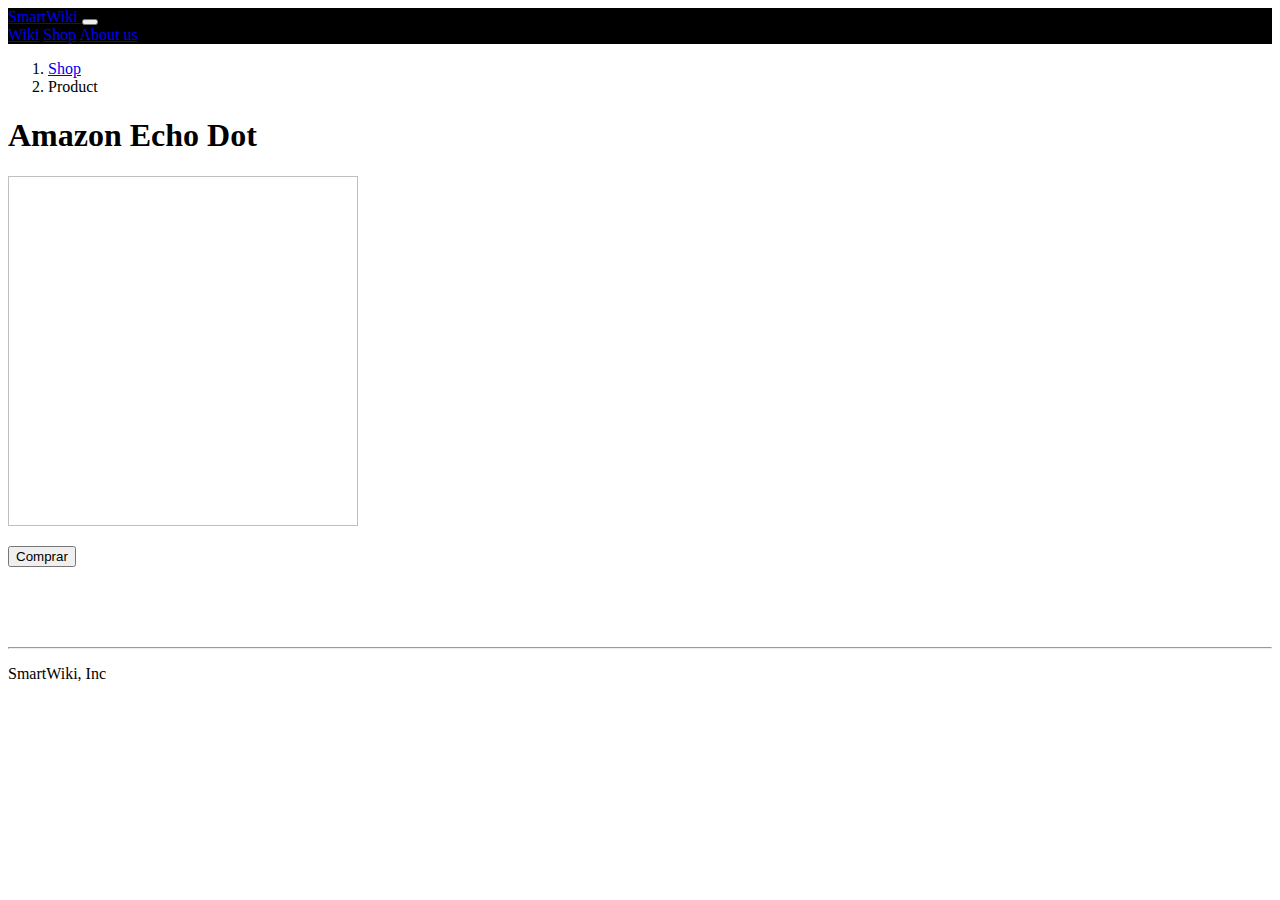
<file: public/product.html>
<!DOCTYPE html>
<html lang="pt-br">
    <head>
        <meta charset="UTF-8">
        <meta http-equiv="X-UA-Compatible" content="IE=edge">
        <meta name="viewport" content="width=device-width, initial-scale=1.0">
        <title>SmartWiki</title>
        <link rel="shortcut icon" href="assets/img/favicon.ico" type="image/x-icon">
        <link href="https://cdn.jsdelivr.net/npm/bootstrap@5.3.0-alpha3/dist/css/bootstrap.min.css" rel="stylesheet" integrity="sha384-KK94CHFLLe+nY2dmCWGMq91rCGa5gtU4mk92HdvYe+M/SXH301p5ILy+dN9+nJOZ" crossorigin="anonymous">
        <link rel="stylesheet" href="assets/css/default.css">
        <script src="assets/js/product.js"></script>
    </head>
    <body>
        <nav class="navbar navbar-expand-lg" style="background-color: #000;" data-bs-theme="dark">
            <div class="container-fluid">
                <a class="navbar-brand text-white fw-bold" href="index.html">
                    SmartWiki
                </a>
                <button class="navbar-toggler" type="button" data-bs-toggle="collapse" data-bs-target="#navbarNavAltMarkup" aria-controls="navbarNavAltMarkup" aria-expanded="false" aria-label="Toggle navigation">
                <span class="navbar-toggler-icon"></span>
                </button>
                <div class="collapse navbar-collapse" id="navbarNavAltMarkup">
                    <div class="navbar-nav ">
                        <a class="nav-link mx-4 active text-white" aria-current="page" href="index.html">Wiki</a>
                        <a class="nav-link mx-4 text-white" href="shop.html">Shop</a>
                        <a class="nav-link mx-4 text-white" href="about.html">About us</a>
                    </div>
                </div>
            </div>
        </nav>

        <nav class="my-3 mx-3" style="--bs-breadcrumb-divider: url(&#34;data:image/svg+xml,%3Csvg xmlns='http://www.w3.org/2000/svg' width='8' height='8'%3E%3Cpath d='M2.5 0L1 1.5 3.5 4 1 6.5 2.5 8l4-4-4-4z' fill='%236c757d'/%3E%3C/svg%3E&#34;);" aria-label="breadcrumb">
            <ol class="breadcrumb">
              <li class="breadcrumb-item"><a href="shop.html">Shop</a></li>
              <li class="breadcrumb-item active" aria-current="page">Product</li>
            </ol>
        </nav>

        <header>
            <h1 class="text-center my-5" id="product_name">Amazon Echo Dot</h1>
        </header>

        <main style="margin-bottom: 80px;">
            <section class="container flex-column align-items-center mb-5" id="doc_body">
                <div class="d-flex flex-column align-items-center flex-md-row justify-content-start">
                    <div class="d-flex justify-content-center align-items-center">
                        <img class="me-md-5" id="product_img" style="height: 350px; width: 350px;">
                    </div>
                    <div class="d-flex flex-column text-center">
                        <p class="fs-4" id="product_summary"></p>
                        <p class="fw-bold fs-2" id="product_price"></p>
                        <button type="button" class="btn btn-success btn-secondary btn-lg">Comprar</button>
                    </div>
                </div>  
                <div>
                    <p class="fs-4 mt-4" id="product_description"></p>
                </div>
            </section>
        </main>

        <footer class="d-flex flex-column bg-black text-white py-4">
            <hr class="text-white w-75 mx-auto">

            <div class="d-flex flex-wrap justify-content-center align-items-center flex-column flex-sm-row">
                <p class="my-0 ms-sm-4 fs-5 fw-bold mb-1 mb-sm-0">SmartWiki, Inc</p>
            </div>
        </footer>
        
        <script src="https://cdn.jsdelivr.net/npm/bootstrap@5.3.0-alpha3/dist/js/bootstrap.bundle.min.js" integrity="sha384-ENjdO4Dr2bkBIFxQpeoTz1HIcje39Wm4jDKdf19U8gI4ddQ3GYNS7NTKfAdVQSZe" crossorigin="anonymous" defer></script>
    </body>
</html>
</file>
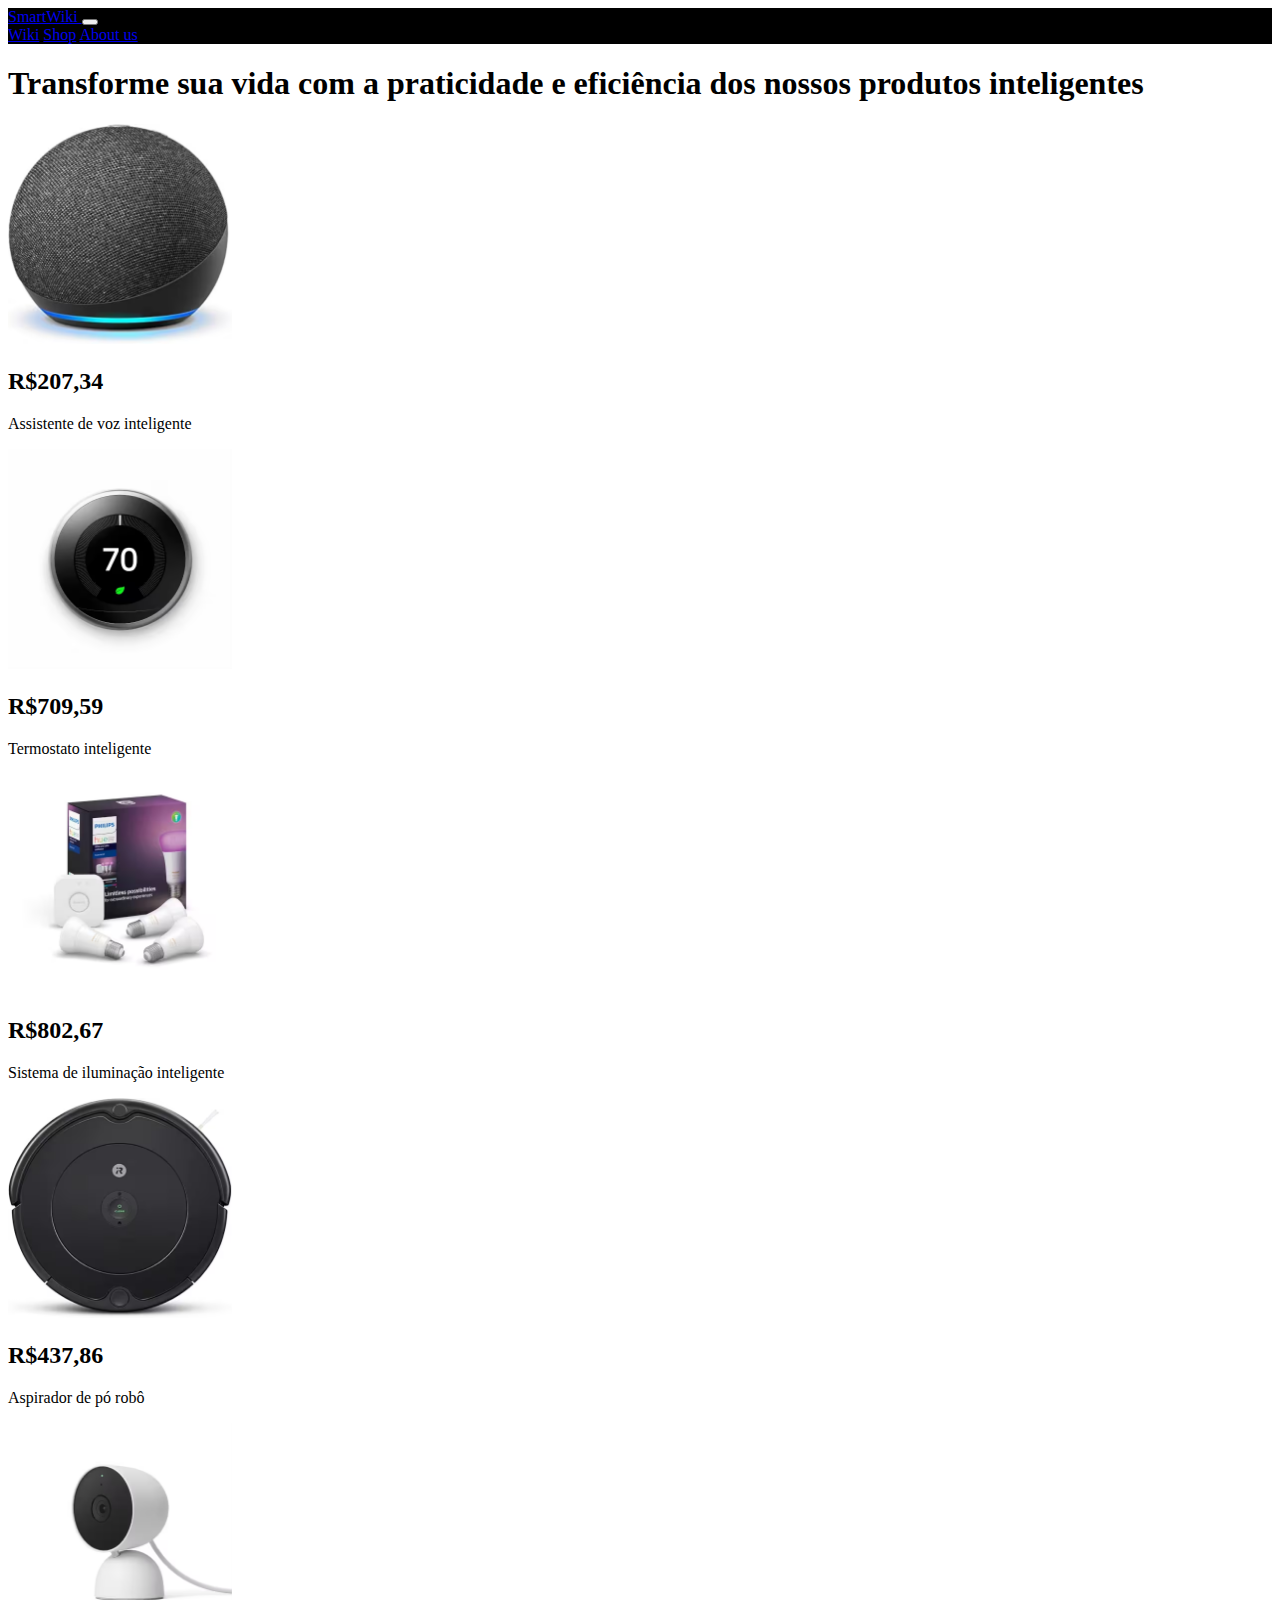
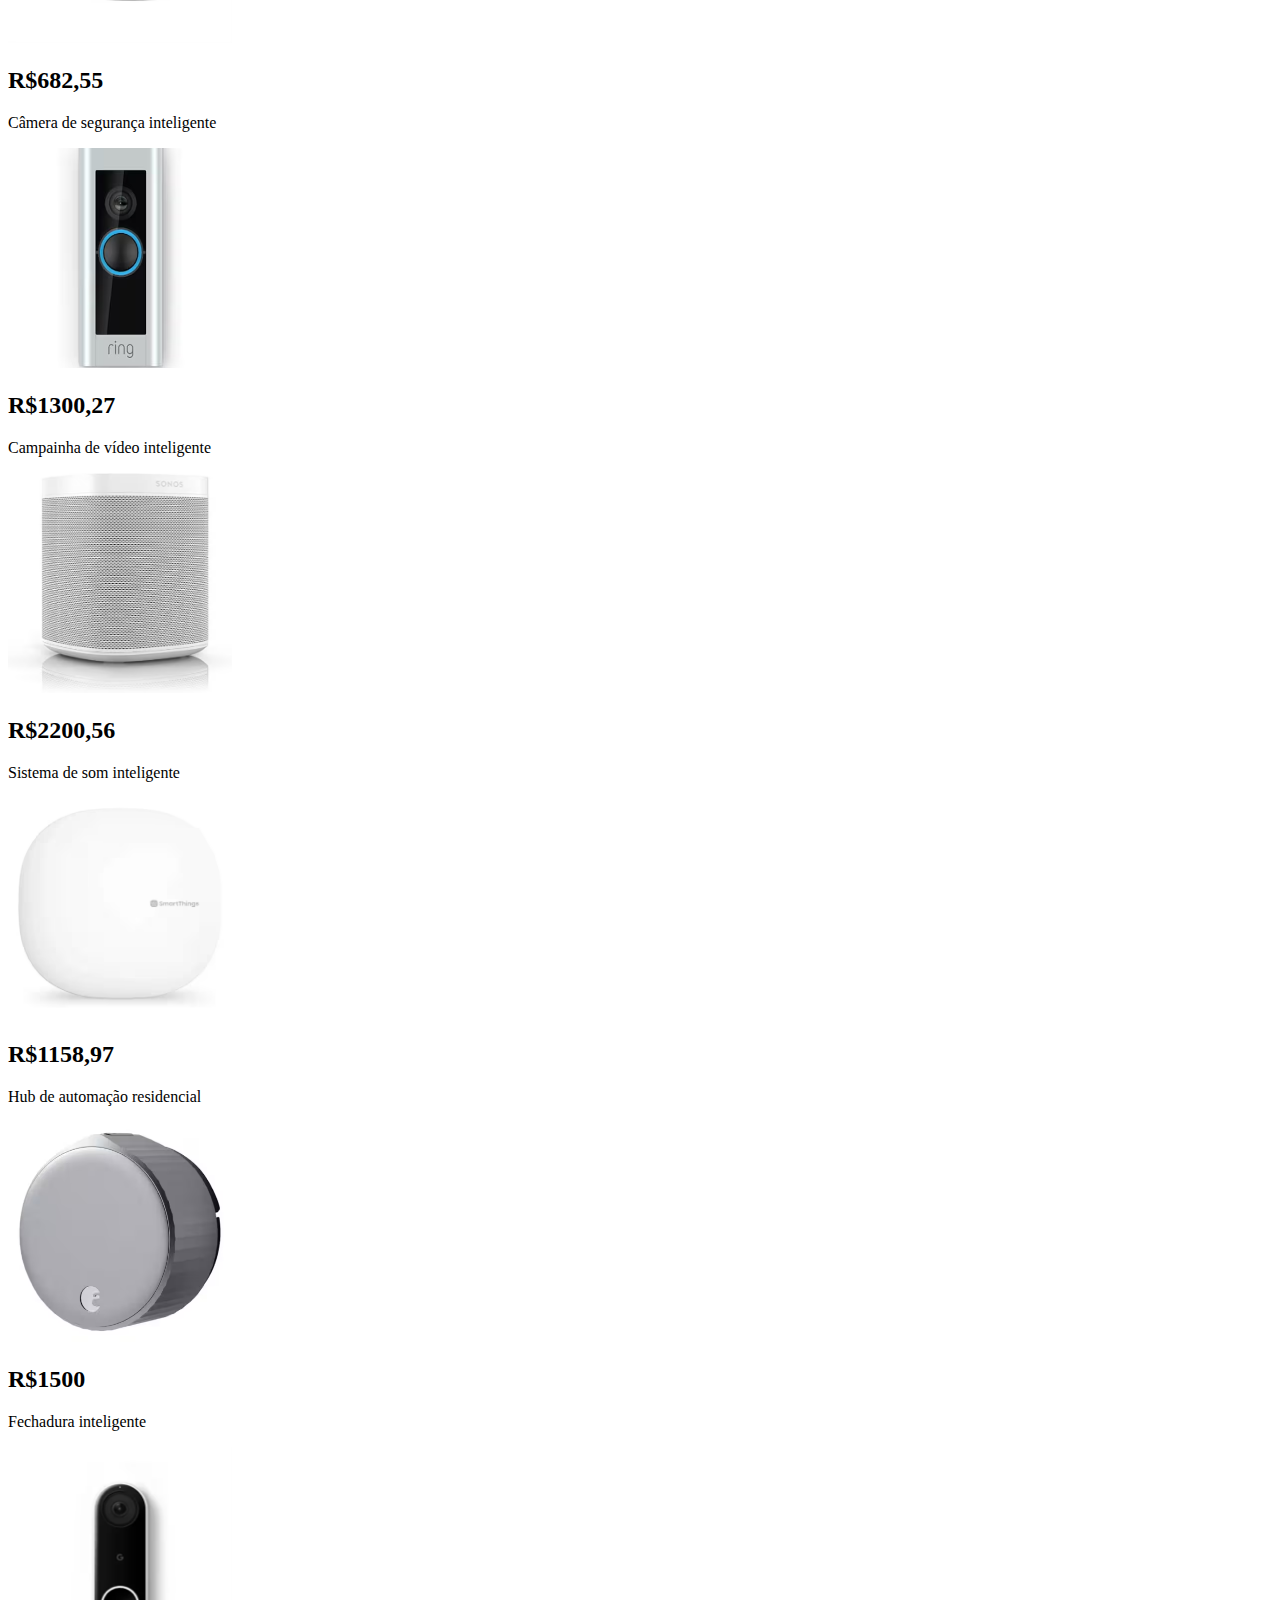
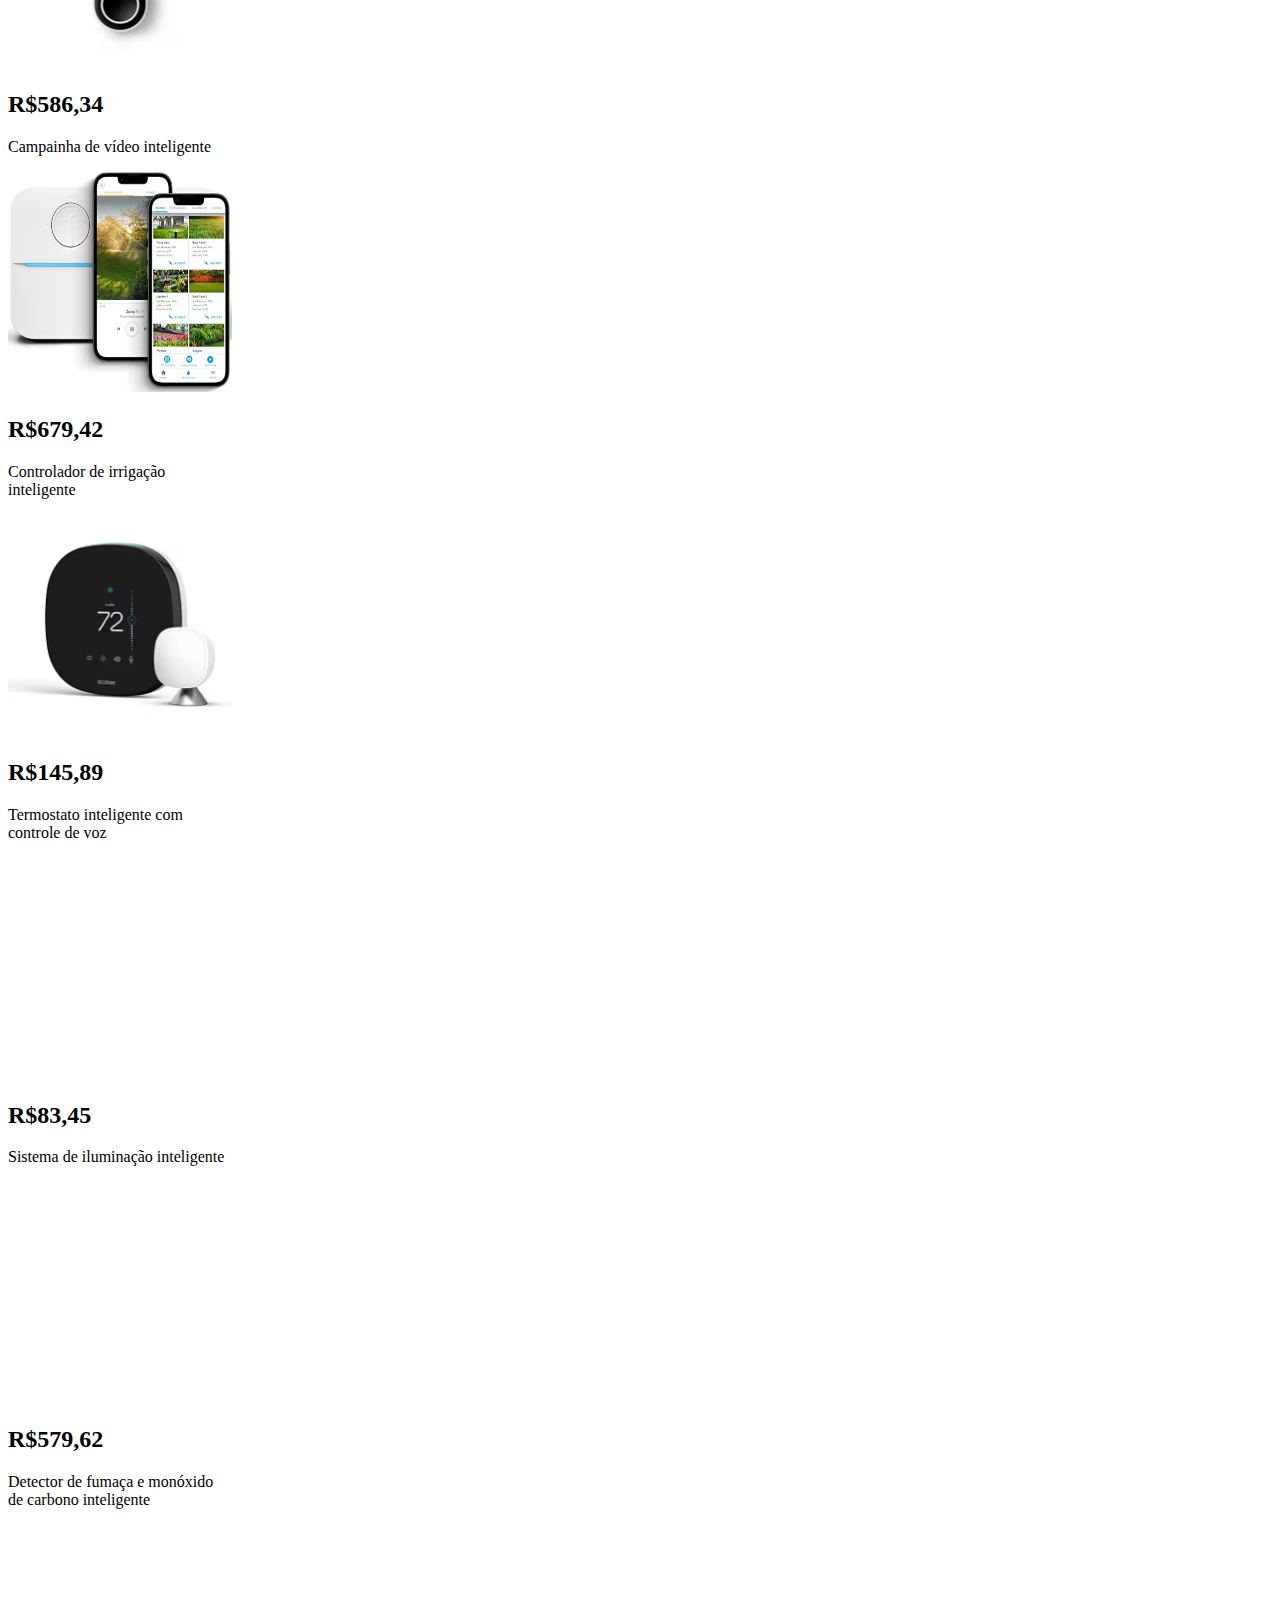
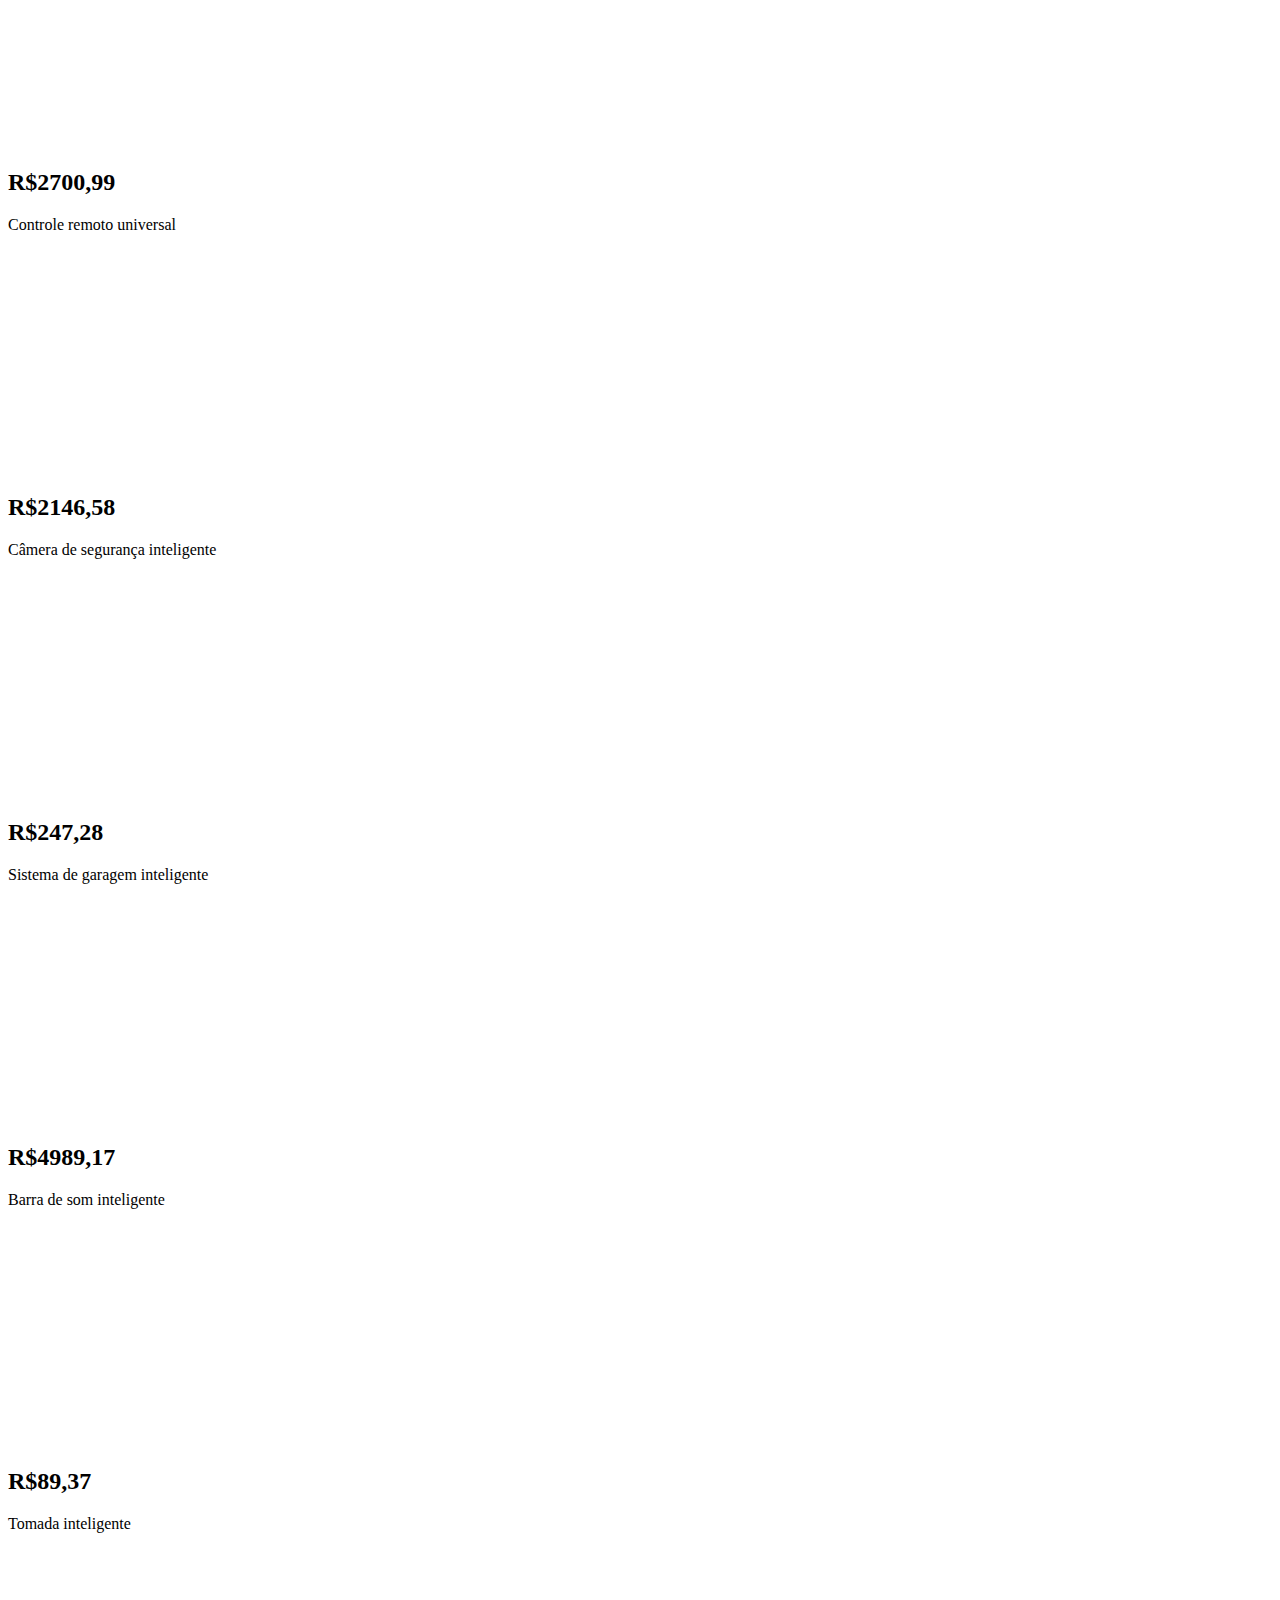
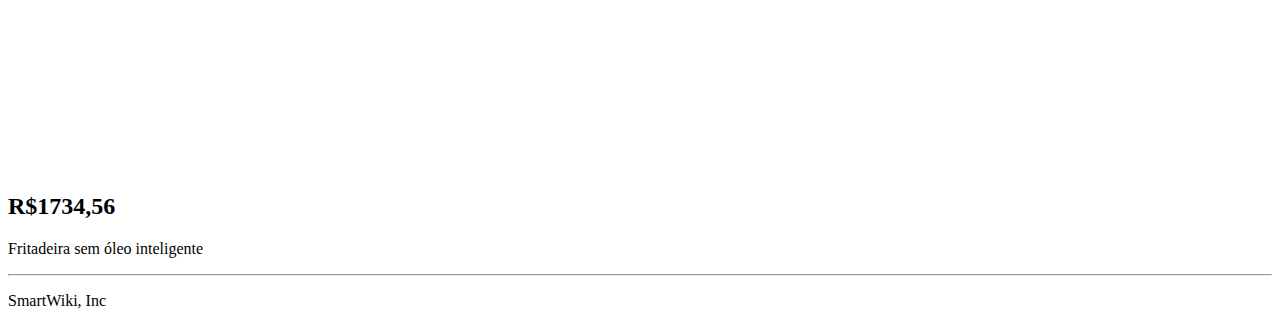
<file: public/shop.html>
<!DOCTYPE html>
<html lang="pt-br">
    <head>
        <meta charset="UTF-8">
        <meta http-equiv="X-UA-Compatible" content="IE=edge">
        <meta name="viewport" content="width=device-width, initial-scale=1.0">
        <title>SmartWiki</title>
        <link rel="shortcut icon" href="assets/img/favicon.ico" type="image/x-icon">
        <link href="https://cdn.jsdelivr.net/npm/bootstrap@5.3.0-alpha3/dist/css/bootstrap.min.css" rel="stylesheet" integrity="sha384-KK94CHFLLe+nY2dmCWGMq91rCGa5gtU4mk92HdvYe+M/SXH301p5ILy+dN9+nJOZ" crossorigin="anonymous">
        <link rel="stylesheet" href="assets/css/default.css">
        <script src="assets/js/shop.js"></script>
        <style>
            .myCardStyle{
                cursor: pointer;
            }

            .myCardStyle:hover {    
                box-shadow: 0px 0px 10px rgba(0, 0, 0, 0.5);
                transform: translateY(-5px);
                transition: all 0.3s ease-in-out;
            }
        </style>
    </head>
    <body>
        <nav class="navbar navbar-expand-lg" style="background-color: #000;" data-bs-theme="dark">
            <div class="container-fluid">
                <a class="navbar-brand text-white fw-bold" href="index.html">
                    SmartWiki
                </a>
                <button class="navbar-toggler" type="button" data-bs-toggle="collapse" data-bs-target="#navbarNavAltMarkup" aria-controls="navbarNavAltMarkup" aria-expanded="false" aria-label="Toggle navigation">
                <span class="navbar-toggler-icon"></span>
                </button>
                <div class="collapse navbar-collapse" id="navbarNavAltMarkup">
                    <div class="navbar-nav ">
                        <a class="nav-link mx-4 active text-white" aria-current="page" href="index.html">Wiki</a>
                        <a class="nav-link mx-4 text-white" href="shop.html">Shop</a>
                        <a class="nav-link mx-4 text-white" href="about.html">About us</a>
                    </div>
                </div>
            </div>
        </nav>

        <header>
            <h1 class="text-center my-5">Transforme sua vida com a praticidade e eficiência dos nossos produtos inteligentes</h1>
        </header>

        <main>
            <div class="container row mx-auto g-5 my-4 card-group justify-content-center mb-5" id="cardsContainer"></div>
        </main>

        <footer class="d-flex flex-column bg-black text-white py-4">
            <hr class="text-white w-75 mx-auto">

            <div class="d-flex flex-wrap justify-content-center align-items-center flex-column flex-sm-row">
                <p class="my-0 ms-sm-4 fs-5 fw-bold mb-1 mb-sm-0">SmartWiki, Inc</p>
            </div>
        </footer>
        
        <script src="https://cdn.jsdelivr.net/npm/bootstrap@5.3.0-alpha3/dist/js/bootstrap.bundle.min.js" integrity="sha384-ENjdO4Dr2bkBIFxQpeoTz1HIcje39Wm4jDKdf19U8gI4ddQ3GYNS7NTKfAdVQSZe" crossorigin="anonymous" defer></script>
    </body>
</html>
</file>
<file: assets/css/default.css>
a::selection,abbr::selection,acronym::selection,address::selection,applet::selection,article::selection,aside::selection,audio::selection,b::selection,big::selection,blockquote::selection,body::selection,br::selection,canvas::selection,caption::selection,center::selection,cite::selection,code::selection,dd::selection,del::selection,details::selection,dfn::selection,div::selection,dl::selection,dt::selection,em::selection,embed::selection,fieldset::selection,figcaption::selection,figure::selection,footer::selection,form::selection,h1::selection,h2::selection,h3::selection,h4::selection,h5::selection,h6::selection,header::selection,hgroup::selection,html::selection,i::selection,iframe::selection,img::selection,ins::selection,kbd::selection,label::selection,legend::selection,li::selection,mark::selection,menu::selection,nav::selection,object::selection,ol::selection,output::selection,p::selection,pre::selection,q::selection,ruby::selection,s::selection,samp::selection,section::selection,small::selection,span::selection,strike::selection,strong::selection,sub::selection,summary::selection,sup::selection,table::selection,tbody::selection,td::selection,tfoot::selection,th::selection,thead::selection,time::selection,tr::selection,tt::selection,u::selection,ul::selection,var::selection,video::selection{color:#fff;background-color:#111}
</file>
<file: public/assets/css/default.css>
html::selection, body::selection, div::selection, span::selection, applet::selection, object::selection, iframe::selection,
h1::selection, h2::selection, h3::selection, h4::selection, h5::selection, h6::selection, p::selection, blockquote::selection, pre::selection,
a::selection, abbr::selection, acronym::selection, address::selection, big::selection, cite::selection, code::selection,
del::selection, dfn::selection, em::selection, img::selection, ins::selection, kbd::selection, q::selection, s::selection, samp::selection,
small::selection, strike::selection, strong::selection, sub::selection, sup::selection, tt::selection, var::selection,
b::selection, u::selection, i::selection, center::selection,
dl::selection, dt::selection, dd::selection, ol::selection, ul::selection, li::selection,
fieldset::selection, form::selection, label::selection, legend::selection,
table::selection, caption::selection, tbody::selection, tfoot::selection, thead::selection, tr::selection, th::selection, td::selection,
article::selection, aside::selection, canvas::selection, details::selection, embed::selection, 
figure::selection, figcaption::selection, footer::selection, header::selection, hgroup::selection, 
menu::selection, nav::selection, output::selection, ruby::selection, section::selection, summary::selection,
time::selection, mark::selection, audio::selection, video::selection, br::selection {
    color: white;
    background-color: #111111;
}
</file>
